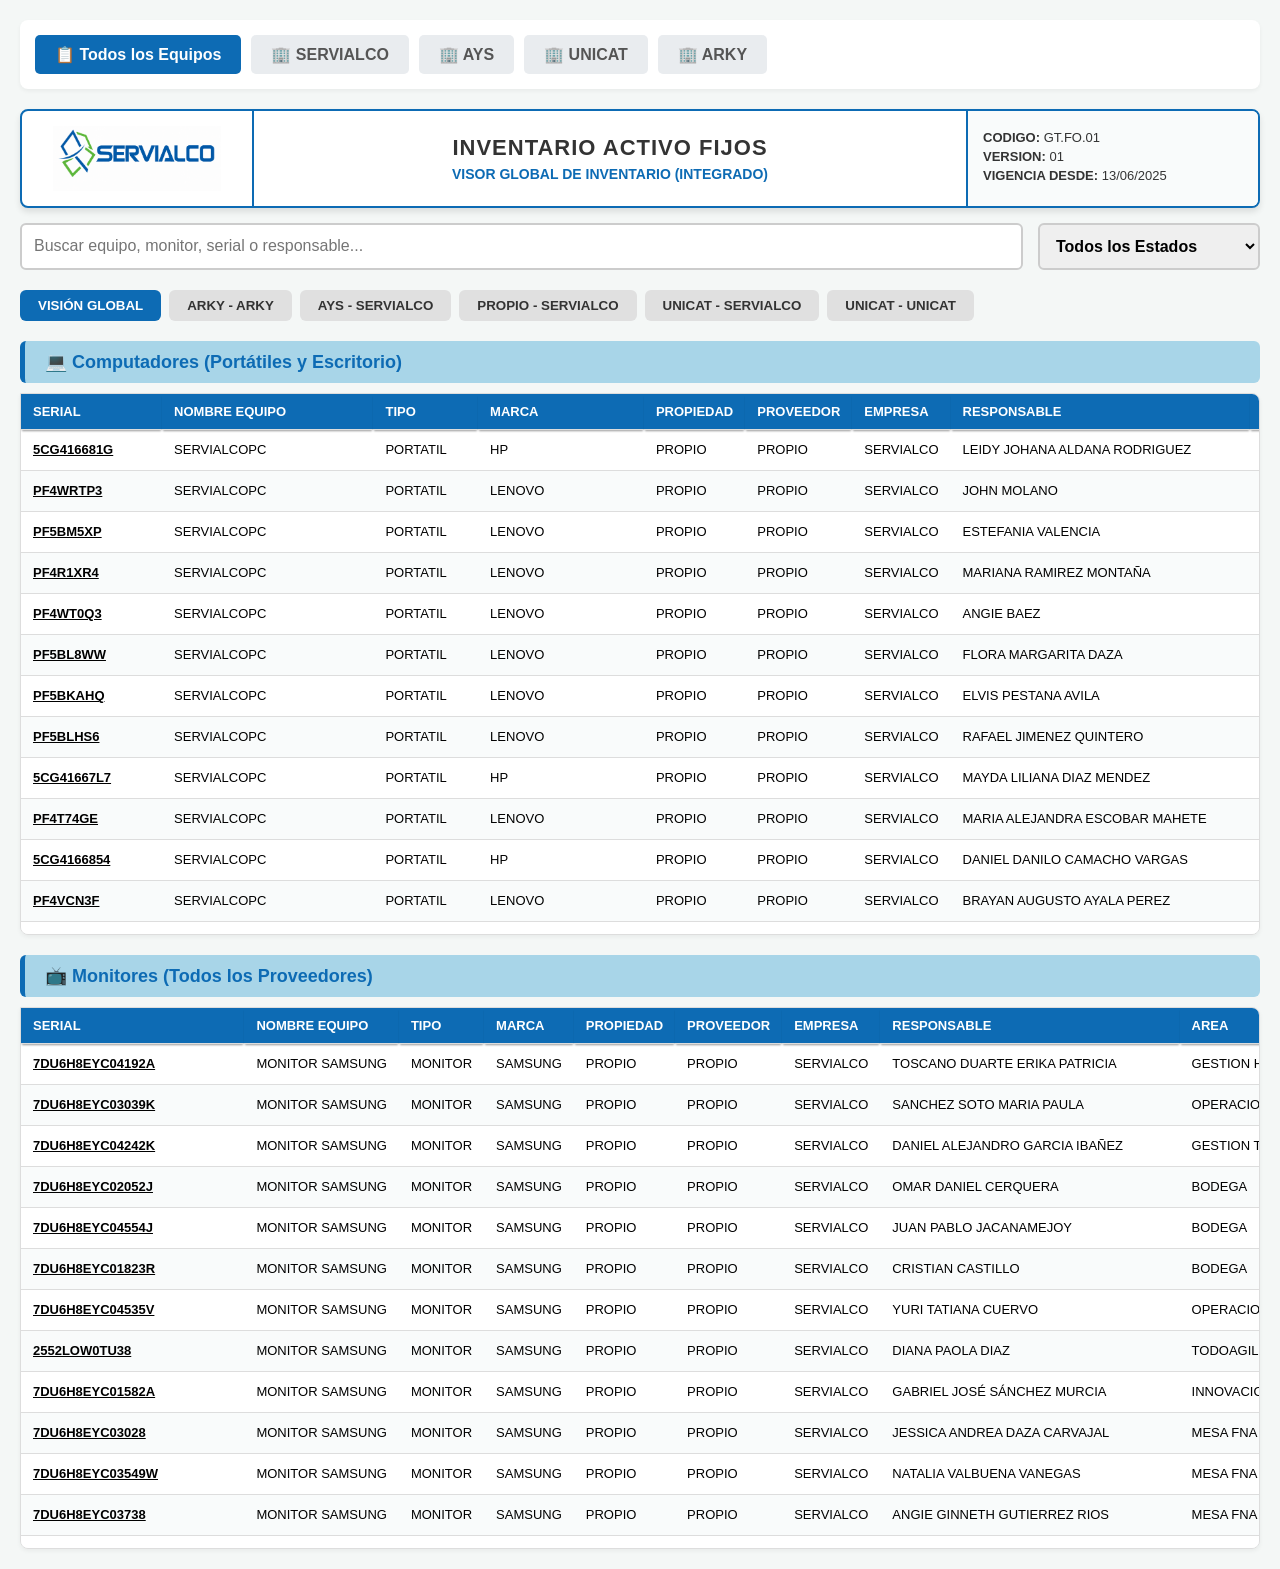
<file: index.html>
<!DOCTYPE html>
<html lang="es">
<head>
    <meta charset="UTF-8">
    <meta name="viewport" content="width=device-width, initial-scale=1.0">
    <title>Visor Global de Inventario - Servialco</title>
    <link rel="stylesheet" href="css/style.css">
    <style>
        :root { --tema-color: #0D6BB4; --text-on-tema: white; }
        .tabs { display: flex; gap: 8px; margin-bottom: 15px; overflow-x: auto; }
        .tab-btn { background-color: #e0e0e0; border: none; padding: 8px 18px; cursor: pointer; border-radius: 6px; font-weight: bold; color: #333; transition: 0.3s; white-space: nowrap; }
        .tab-btn:hover { background-color: #A8D5E8; color: #0D6BB4; }
        .tab-btn.active { background-color: var(--tema-color); color: white; }
    </style>
</head>
<body>

    <!-- MENÚ DE NAVEGACIÓN -->
    <div class="nav-modules">
        <a href="index.html" class="active">📋 Todos los Equipos</a>
        <a href="Servialco/servialco.html">🏢 SERVIALCO</a>
        <a href="AYS-Servialco/ays-servialco.html">🏢 AYS</a>
        <a href="UNICAT/unicat.html">🏢 UNICAT</a>
        <a href="ARKY/arky.html">🏢 ARKY</a>
    </div>

    <!-- CABECERA OFICIAL: ETIQUETA ACTIVO FIJOS -->
    <div class="doc-header">
        <div class="doc-logo">
            <img src="logo-servialco.png" alt="Logo" onerror="this.style.display='none'">
        </div>
        <div class="doc-title">
            INVENTARIO ACTIVO FIJOS
            <span>VISOR GLOBAL DE INVENTARIO (INTEGRADO)</span>
        </div>
        <div class="doc-meta">
            <div><strong>CODIGO:</strong> GT.FO.01</div>
            <div><strong>VERSION:</strong> 01</div>
            <div><strong>VIGENCIA DESDE:</strong> 13/06/2025</div>
        </div>
    </div>

    <!-- FILTROS Y BÚSQUEDA -->
    <div class="search-container">
        <input type="text" id="buscador" class="buscador" onkeyup="filtrarTabla()" placeholder="Buscar equipo, monitor, serial o responsable...">
        <select id="filtro-estado" class="filtro-estado" onchange="filtrarTabla()">
            <option value="">Todos los Estados</option>
            <option value="ASIGNADO">Asignados</option>
            <option value="BODEGA">En Bodega</option>
            <option value="DEVUELTO">Devueltos a Proveedor</option>
            <option value="SOPORTE">En Soporte</option>
        </select>
    </div>

    <!-- PESTAÑAS DE GRUPOS UNIFICADOS -->
    <div class="tabs" id="tabs-container"></div>

    <!-- TABLAS DE DATOS CON STICKY HEADER -->
    <div id="sec-computadores" style="display:none;">
        <h2 class="titulo-seccion">💻 Computadores (Portátiles y Escritorio)</h2>
        <div class="table-container">
            <table>
                <thead><tr class="filas-cabecera"></tr></thead>
                <tbody id="cuerpo-computadores"></tbody>
            </table>
        </div>
    </div>

    <div id="sec-monitores" style="display:none;">
        <h2 class="titulo-seccion">📺 Monitores (Todos los Proveedores)</h2>
        <div class="table-container">
            <table>
                <thead><tr class="filas-cabecera"></tr></thead>
                <tbody id="cuerpo-monitores"></tbody>
            </table>
        </div>
    </div>

    <!-- MODAL DE HISTORIAL -->
    <div id="modalHistorial" class="modal">
        <div class="modal-content" style="width: 80%;">
            <div class="modal-header">Trazabilidad del Activo: <span id="historial-serial"></span></div>
            <div class="table-container" style="max-height: 350px;">
                <table style="width:100%;">
                    <thead>
                        <tr>
                            <th>Fecha</th>
                            <th>Evento</th>
                            <th>Responsable</th>
                            <th>Ubicación</th>
                            <th>Estado</th>
                            <th>Observaciones</th>
                        </tr>
                    </thead>
                    <tbody id="cuerpo-historial"></tbody>
                </table>
            </div>
            <div class="modal-footer">
                <button class="btn-cancelar" onclick="cerrarHistorial()">Cerrar</button>
            </div>
        </div>
    </div>

    <!-- SCRIPTS MODULARES (Forzando la actualización del caché para evitar fallos visuales) -->
    <script src="js/api.js?v=13"></script>
    <script src="js/ui.js?v=13"></script>
    <script>
        let datosGlobales = [];

        const ARCHIVOS_CSV = [
            'Servialco/servialco.csv',
            'AYS-Servialco/ays-servialco.csv',
            'UNICAT/unicat.csv',
            'ARKY/arky.csv'
        ];

        window.onload = () => { cargarInventarioUnificado(); };

        async function cargarInventarioUnificado() {
            try {
                datosGlobales = [];
                let gruposUnicos = new Set();
                let cabeceraEstablecida = false;

                const timestamp = new Date().getTime();
                
                const respuestasCsv = await Promise.all(
                    ARCHIVOS_CSV.map(url => fetch(`${url}?${timestamp}`).then(r => r.ok ? r.text() : ''))
                );

                let mapaInventario = {};
                let idxProvCsv = -1;
                let idxEmpCsv = -1;

                respuestasCsv.forEach(data => {
                    if (!data) return;
                    const filas = data.split('\n').filter(row => row.trim().length > 0);
                    if (filas.length === 0) return;

                    const separador = filas[0].includes(';') ? ';' : ',';
                    
                    if (!cabeceraEstablecida) {
                        encabezadosGlobales = filas[0].split(separador);
                        idxProvCsv = encabezadosGlobales.findIndex(h => h.trim().toLowerCase().includes('proveedor'));
                        idxEmpCsv = encabezadosGlobales.findIndex(h => h.trim().toLowerCase() === 'empresa');
                        renderizarEncabezados(false);
                        cabeceraEstablecida = true;
                    }

                    for (let i = 1; i < filas.length; i++) {
                        const columnas = filas[i].split(separador);
                        const serialKey = columnas[0] ? columnas[0].trim().toUpperCase() : '';
                        
                        let proveedor = idxProvCsv > -1 && columnas[idxProvCsv] ? columnas[idxProvCsv].trim().toUpperCase() : 'PROPIO';
                        let empresa = idxEmpCsv > -1 && columnas[idxEmpCsv] ? columnas[idxEmpCsv].trim().toUpperCase() : 'S/E';
                        if (!proveedor) proveedor = 'PROPIO';

                        const etiquetaGrupo = `${proveedor} - ${empresa}`;
                        
                        // CLAVE ÚNICA: Soluciona el problema de seriales duplicados entre módulos
                        const claveUnica = `${serialKey}_${proveedor}`;
                        
                        if (serialKey) {
                            gruposUnicos.add(etiquetaGrupo);
                            mapaInventario[claveUnica] = { data: columnas, grupo: etiquetaGrupo };
                        }
                    }
                });

                // Sincronizar en vivo con la bitácora
                try {
                    const responseBit = await fetch(`bitacora.csv?${timestamp}`);
                    if (responseBit.ok) {
                        const dataBit = await responseBit.text();
                        const filasBit = dataBit.split('\n').filter(row => row.trim().length > 0);
                        const fechaHoy = new Date().toISOString().split('T')[0];
                        
                        for (let i = 1; i < filasBit.length; i++) {
                            let sepBit = filasBit[i].includes(';') ? ';' : ',';
                            let colsBit = filasBit[i].split(sepBit);
                            if (colsBit.length < 11) continue;

                            let bFechaEntrega = colsBit[0] ? colsBit[0].trim() : '';
                            let bSerial = colsBit[1] ? colsBit[1].trim().toUpperCase() : '';
                            let bEvento = colsBit[2] ? colsBit[2].trim().toUpperCase() : '';
                            let bResp = colsBit[3] ? colsBit[3].trim() : '';
                            let bArea = colsBit[4] ? colsBit[4].trim() : '';
                            let bCargo = colsBit[5] ? colsBit[5].trim() : '';
                            let bUbic = colsBit[6] ? colsBit[6].trim() : '';
                            let bEstado = colsBit[7] ? colsBit[7].trim().toUpperCase() : '';
                            let bProv = colsBit[8] ? colsBit[8].trim().toUpperCase() : '';
                            let bEmp = colsBit[9] ? colsBit[9].trim().toUpperCase() : '';
                            let bObs = colsBit[10] ? colsBit[10].trim() : '';
                            
                            let bNombre = colsBit[11] ? colsBit[11].trim().toUpperCase() : '';
                            let bTipo = colsBit[12] ? colsBit[12].trim().toUpperCase() : '';
                            let bMarca = colsBit[13] ? colsBit[13].trim().toUpperCase() : '';
                            let bProp = colsBit[14] ? colsBit[14].trim().toUpperCase() : '';

                            let provReal = bProv || 'PROPIO';
                            let claveUnica = `${bSerial}_${provReal}`;

                            if (bEvento === 'ELIMINAR' || bEvento === 'DEVOLVER') {
                                delete mapaInventario[claveUnica];
                                continue;
                            }

                            if (mapaInventario[claveUnica]) {
                                let equipoEncontrado = mapaInventario[claveUnica].data;
                                let idxResp = encabezadosGlobales.findIndex(h => h.trim().toLowerCase() === 'responsable');
                                let idxArea = encabezadosGlobales.findIndex(h => h.trim().toLowerCase() === 'area');
                                let idxCargo = encabezadosGlobales.findIndex(h => h.trim().toLowerCase() === 'cargo');
                                let idxUbic = encabezadosGlobales.findIndex(h => h.trim().toLowerCase() === 'ubicacion');
                                let idxEstado = encabezadosGlobales.findIndex(h => h.trim().toLowerCase() === 'estado');
                                let idxObs = encabezadosGlobales.findIndex(h => h.trim().toLowerCase() === 'observaciones');
                                let idxFechaAct = encabezadosGlobales.findIndex(h => h.trim().toLowerCase() === 'ultima_actualizacion');
                                let idxEntrega = encabezadosGlobales.findIndex(h => h.trim().toLowerCase() === 'fecha_entrega');

                                if (idxResp > -1 && bResp) equipoEncontrado[idxResp] = bResp;
                                if (idxArea > -1 && bArea) equipoEncontrado[idxArea] = bArea;
                                if (idxCargo > -1 && bCargo) equipoEncontrado[idxCargo] = bCargo;
                                if (idxUbic > -1 && bUbic) equipoEncontrado[idxUbic] = bUbic;
                                if (idxEstado > -1 && bEstado) equipoEncontrado[idxEstado] = bEstado;
                                if (idxObs > -1 && bObs) equipoEncontrado[idxObs] = bObs;
                                if (idxEntrega > -1 && bFechaEntrega) equipoEncontrado[idxEntrega] = bFechaEntrega;
                                if (idxFechaAct > -1) equipoEncontrado[idxFechaAct] = fechaHoy;
                            } else {
                                if (bEvento === 'NUEVO' || bEvento === 'ASIGNACION_INICIAL') {
                                    let equipoEncontrado = new Array(encabezadosGlobales.length).fill('');
                                    equipoEncontrado[0] = bSerial;
                                    
                                    let idxProv = encabezadosGlobales.findIndex(h => h.trim().toLowerCase().includes('proveedor'));
                                    let idxEmp = encabezadosGlobales.findIndex(h => h.trim().toLowerCase() === 'empresa');
                                    let idxNombre = encabezadosGlobales.findIndex(h => h.trim().toLowerCase().replace(/_/g, ' ') === 'nombre equipo');
                                    let idxTipo = encabezadosGlobales.findIndex(h => h.trim().toLowerCase() === 'tipo');
                                    let idxMarca = encabezadosGlobales.findIndex(h => h.trim().toLowerCase() === 'marca');
                                    let idxProp = encabezadosGlobales.findIndex(h => h.trim().toLowerCase() === 'propiedad');
                                    
                                    let idxResp = encabezadosGlobales.findIndex(h => h.trim().toLowerCase() === 'responsable');
                                    let idxArea = encabezadosGlobales.findIndex(h => h.trim().toLowerCase() === 'area');
                                    let idxCargo = encabezadosGlobales.findIndex(h => h.trim().toLowerCase() === 'cargo');
                                    let idxUbic = encabezadosGlobales.findIndex(h => h.trim().toLowerCase() === 'ubicacion');
                                    let idxEstado = encabezadosGlobales.findIndex(h => h.trim().toLowerCase() === 'estado');
                                    let idxObs = encabezadosGlobales.findIndex(h => h.trim().toLowerCase() === 'observaciones');
                                    let idxFechaAct = encabezadosGlobales.findIndex(h => h.trim().toLowerCase() === 'ultima_actualizacion');
                                    let idxEntrega = encabezadosGlobales.findIndex(h => h.trim().toLowerCase() === 'fecha_entrega');

                                    if (idxProv > -1) equipoEncontrado[idxProv] = provReal;
                                    if (idxEmp > -1) equipoEncontrado[idxEmp] = bEmp;
                                    if (idxNombre > -1) equipoEncontrado[idxNombre] = bNombre;
                                    if (idxTipo > -1) equipoEncontrado[idxTipo] = bTipo || 'PORTATIL';
                                    if (idxMarca > -1) equipoEncontrado[idxMarca] = bMarca;
                                    if (idxProp > -1) equipoEncontrado[idxProp] = bProp;
                                    
                                    if (idxResp > -1) equipoEncontrado[idxResp] = bResp;
                                    if (idxArea > -1) equipoEncontrado[idxArea] = bArea;
                                    if (idxCargo > -1) equipoEncontrado[idxCargo] = bCargo;
                                    if (idxUbic > -1) equipoEncontrado[idxUbic] = bUbic;
                                    if (idxEstado > -1) equipoEncontrado[idxEstado] = bEstado || 'ASIGNADO';
                                    if (idxObs > -1) equipoEncontrado[idxObs] = bObs;
                                    if (idxEntrega > -1) equipoEncontrado[idxEntrega] = bFechaEntrega;
                                    if (idxFechaAct > -1) equipoEncontrado[idxFechaAct] = fechaHoy;

                                    let etiquetaGrupo = `${provReal} - ${bEmp || 'S/E'}`;
                                    gruposUnicos.add(etiquetaGrupo);
                                    
                                    mapaInventario[claveUnica] = { data: equipoEncontrado, grupo: etiquetaGrupo };
                                }
                            }
                        }
                    }
                } catch (errBit) { console.warn("Bitácora no sincronizada en visor global:", errBit); }

                const tabsContainer = document.getElementById('tabs-container');
                tabsContainer.innerHTML = `<button class="tab-btn active" onclick="filtrarPorPestana('TODOS', this)">VISIÓN GLOBAL</button>`;
                
                Array.from(gruposUnicos).sort().forEach(grupo => {
                    if (grupo !== " - ") tabsContainer.innerHTML += `<button class="tab-btn" onclick="filtrarPorPestana('${grupo}', this)">${grupo}</button>`;
                });

                datosGlobales = Object.values(mapaInventario);
                pintarTablas(datosGlobales, false);
                filtrarTabla();
            } catch (e) { console.error("Error unificando los inventarios", e); }
        }

        function filtrarPorPestana(grupo, btn) {
            document.querySelectorAll('.tab-btn').forEach(b => b.classList.remove('active'));
            btn.classList.add('active');
            document.getElementById("buscador").value = '';
            document.getElementById("filtro-estado").value = '';
            filtrarTabla();
        }

        window.filtrarTabla = function() {
            let filtroGlobal = document.getElementById("buscador").value.toUpperCase();
            let filtroEstado = document.getElementById("filtro-estado").value.toUpperCase();
            let grupoActivo = document.querySelector('.tab-btn.active') ? document.querySelector('.tab-btn.active').innerText : 'VISIÓN GLOBAL';

            let countC = 0, countM = 0;

            document.querySelectorAll('.fila-dato').forEach(fila => {
                let coincidePestana = (grupoActivo.includes('TODOS') || grupoActivo.includes('GLOBAL') || fila.getAttribute('data-grupo') === grupoActivo);
                let coincideEstado = (filtroEstado === "" || fila.getAttribute('data-estado') === filtroEstado);
                let coincideGlobal = fila.innerText.toUpperCase().includes(filtroGlobal);
                
                if (coincidePestana && coincideEstado && coincideGlobal) {
                    fila.style.display = "";
                    if (fila.classList.contains('fila-comp')) countC++;
                    else if (fila.classList.contains('fila-monitor')) countM++;
                } else {
                    fila.style.display = "none";
                }
            });

            document.getElementById('sec-computadores').style.display = countC > 0 ? 'block' : 'none';
            document.getElementById('sec-monitores').style.display = countM > 0 ? 'block' : 'none';
        }

        window.verHistorial = async function(serialBuscado) {
            try {
                document.getElementById('historial-serial').innerText = serialBuscado;
                document.getElementById('cuerpo-historial').innerHTML = '<tr><td colspan="6" style="text-align:center; padding: 20px;">Consultando bitácora... ⏳</td></tr>';
                document.getElementById('modalHistorial').style.display = 'block';

                const response = await fetch('bitacora.csv?' + new Date().getTime());
                const data = await response.text();
                const filas = data.split('\n').filter(row => row.trim().length > 0);
                
                let htmlHistorial = '';
                let hayRegistros = false;
                
                let sTarget1 = serialBuscado ? serialBuscado.toUpperCase() : '';

                for(let i=1; i<filas.length; i++) {
                    let sep = filas[i].includes(';') ? ';' : ',';
                    let cols = filas[i].split(sep);
                    let sBit = cols[1] ? cols[1].trim().toUpperCase() : '';
                    
                    if(sBit === sTarget1) {
                        hayRegistros = true;
                        htmlHistorial += `<tr style="border-bottom: 1px solid #ddd;">
                            <td style="padding: 10px;">${cols[0] || ''}</td>
                            <td style="padding: 10px;"><strong>${cols[2] || ''}</strong></td>
                            <td style="padding: 10px;">${cols[3] || ''}</td>
                            <td style="padding: 10px;">${cols[6] || ''}</td>
                            <td style="padding: 10px;"><span class="badge bg-default">${cols[7] || ''}</span></td>
                            <td style="padding: 10px;">${cols[10] || ''}</td>
                        </tr>`;
                    }
                }
                if(!hayRegistros) htmlHistorial = '<tr><td colspan="6" style="text-align:center; padding: 20px;">No hay registros en la bitácora para este serial.</td></tr>';
                document.getElementById('cuerpo-historial').innerHTML = htmlHistorial;
            } catch(e) { 
                document.getElementById('cuerpo-historial').innerHTML = '<tr><td colspan="6" style="text-align:center; color:red; padding: 20px;">Error al cargar historial.</td></tr>'; 
            }
        }
    </script>
</body>
</html>
</file>
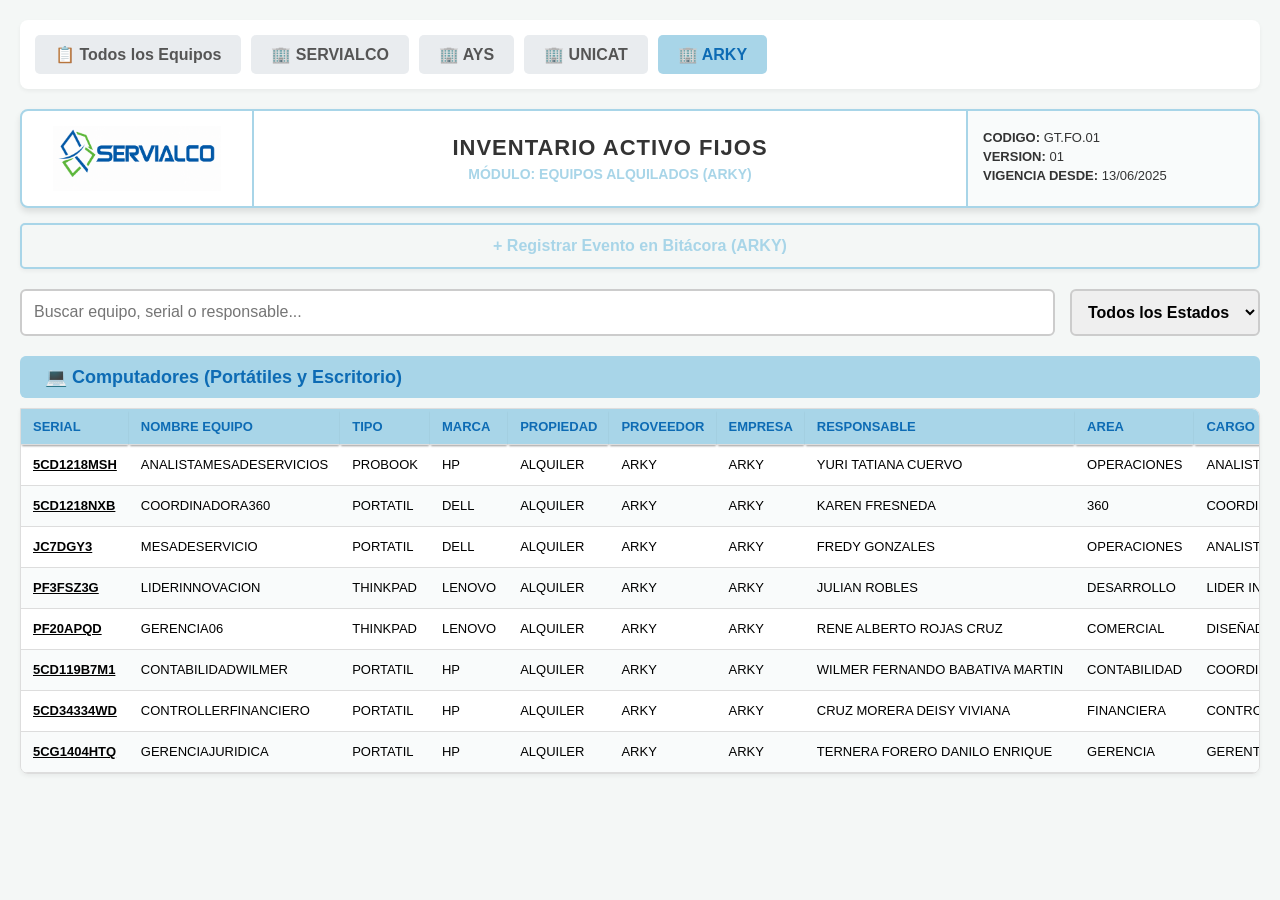
<file: ARKY/arky.html>
<!DOCTYPE html>
<html lang="es">
<head>
    <meta charset="UTF-8">
    <title>Inventario ARKY</title>
    <link rel="stylesheet" href="../css/style.css">
    <style>:root { --tema-color: #A8D5E8; --text-on-tema: #0D6BB4; }</style>
</head>
<body>

    <!-- NAVEGACIÓN PRINCIPAL -->
    <div class="nav-modules">
        <a href="../index.html">📋 Todos los Equipos</a>
        <a href="../Servialco/servialco.html">🏢 SERVIALCO</a>
        <a href="../AYS-Servialco/ays-servialco.html">🏢 AYS</a>
        <a href="../UNICAT/unicat.html">🏢 UNICAT</a>
        <a href="arky.html" class="active">🏢 ARKY</a>
    </div>

    <!-- NUEVA CABECERA OFICIAL: ETIQUETA ACTIVO FIJOS -->
    <div class="doc-header">
        <div class="doc-logo">
            <img src="../logo-servialco.png" alt="Logo" onerror="this.style.display='none'">
        </div>
        <div class="doc-title">
            INVENTARIO ACTIVO FIJOS
            <span>MÓDULO: EQUIPOS ALQUILADOS (ARKY)</span>
        </div>
        <div class="doc-meta">
            <div><strong>CODIGO:</strong> GT.FO.01</div>
            <div><strong>VERSION:</strong> 01</div>
            <div><strong>VIGENCIA DESDE:</strong> 13/06/2025</div>
        </div>
    </div>

    <button class="btn-accion" onclick="abrirModal()">+ Registrar Evento en Bitácora (ARKY)</button>

    <!-- BUSCADOR Y FILTROS -->
    <div class="search-container">
        <input type="text" id="buscador" class="buscador" onkeyup="filtrarTabla()" placeholder="Buscar equipo, serial o responsable...">
        <select id="filtro-estado" class="filtro-estado" onchange="filtrarTabla()">
            <option value="">Todos los Estados</option>
            <option value="ASIGNADO">Asignados</option>
            <option value="BODEGA">En Bodega</option>
            <option value="DEVUELTO">Devueltos</option>
            <option value="SOPORTE">En Soporte</option>
        </select>
    </div>

    <!-- TABLAS DE DATOS CON CLASE table-container (Activa el Sticky Header) -->
    <div id="sec-computadores" style="display:none;">
        <h2 class="titulo-seccion">💻 Computadores (Portátiles y Escritorio)</h2>
        <div class="table-container">
            <table>
                <thead><tr class="filas-cabecera"></tr></thead>
                <tbody id="cuerpo-computadores"></tbody>
            </table>
        </div>
    </div>

    <div id="sec-monitores" style="display:none;">
        <h2 class="titulo-seccion">📺 Monitores (ARKY)</h2>
        <div class="table-container">
            <table>
                <thead><tr class="filas-cabecera"></tr></thead>
                <tbody id="cuerpo-monitores"></tbody>
            </table>
        </div>
    </div>

    <!-- MODAL DE BITÁCORA -->
    <div id="miModal" class="modal">
        <div class="modal-content" style="width: 50%; max-width: 600px;">
            <div class="modal-header">Registrar Evento (ARKY)</div>
            <div class="form-grid">
                <div class="form-group"><label>Fecha*</label><input type="date" id="m-fecha" required></div>
                <div class="form-group"><label>Serial*</label><input type="text" id="m-serial" required></div>
                <div class="form-group"><label>Evento*</label>
                    <select id="m-evento">
                        <option value="Cambio Responsable">Cambio Responsable</option>
                        <option value="NUEVO">Nuevo</option>
                        <option value="Eliminar">Eliminar</option>
                        <option value="Devolver">Devolver</option>
                    </select>
                </div>
                
                <!-- CAMPOS EXCLUSIVOS PARA EQUIPOS NUEVOS (Ocultos por defecto) -->
                <div class="form-group campo-nuevo" style="display:none;"><label>Nombre Equipo</label><input type="text" id="m-nombre" placeholder="Ej: EQUIPO ARKY / ARKYPC"></div>
                <div class="form-group campo-nuevo" style="display:none;"><label>Tipo</label><select id="m-tipo"><option value="PORTATIL">PORTATIL</option><option value="ESCRITORIO">ESCRITORIO</option><option value="MONITOR">MONITOR</option></select></div>
                <div class="form-group campo-nuevo" style="display:none;"><label>Marca</label><input type="text" id="m-marca" placeholder="Ej: HP, LENOVO"></div>
                <div class="form-group campo-nuevo" style="display:none;"><label>Propiedad</label><select id="m-propiedad"><option value="ALQUILER">ALQUILER</option></select></div>

                <div class="form-group"><label>Responsable</label><input type="text" id="m-resp"></div>
                <div class="form-group"><label>Área</label><input type="text" id="m-area"></div>
                <div class="form-group"><label>Cargo</label><input type="text" id="m-cargo"></div>
                <div class="form-group"><label>Ubicación</label><input type="text" id="m-ubic"></div>
                <div class="form-group"><label>Estado</label><select id="m-estado"><option value="ASIGNADO">ASIGNADO</option><option value="BODEGA">BODEGA</option><option value="DEVUELTO">DEVUELTO</option></select></div>
            </div>
            <div class="form-group" style="margin-top:10px;"><label>Observaciones</label><input type="text" id="m-obs"></div>
            <div class="modal-footer">
                <button class="btn-cancelar" onclick="cerrarModal()">Cancelar</button>
                <button class="btn-guardar" onclick="guardarEnGitHub('ARKY', 'ARKY')">💾 Guardar Evento</button>
            </div>
        </div>
    </div>

    <!-- MODAL DE HISTORIAL -->
    <div id="modalHistorial" class="modal">
        <div class="modal-content" style="width: 80%;">
            <div class="modal-header">Historial: <span id="historial-serial"></span></div>
            <div class="table-container" style="max-height: 300px;">
                <table style="width:100%;">
                    <thead><tr><th>Fecha</th><th>Evento</th><th>Responsable</th><th>Ubicación</th><th>Estado</th><th>Obs</th></tr></thead>
                    <tbody id="cuerpo-historial"></tbody>
                </table>
            </div>
            <div class="modal-footer"><button class="btn-cancelar" onclick="cerrarHistorial()">Cerrar</button></div>
        </div>
    </div>

    <!-- SCRIPTS MODULARES -->
    <script src="../js/api.js?v=4"></script>
    <script src="../js/ui.js?v=4"></script>
    <script>window.onload = () => { cargarModulo('arky.csv', false); };</script>
</body>
</html>
</file>
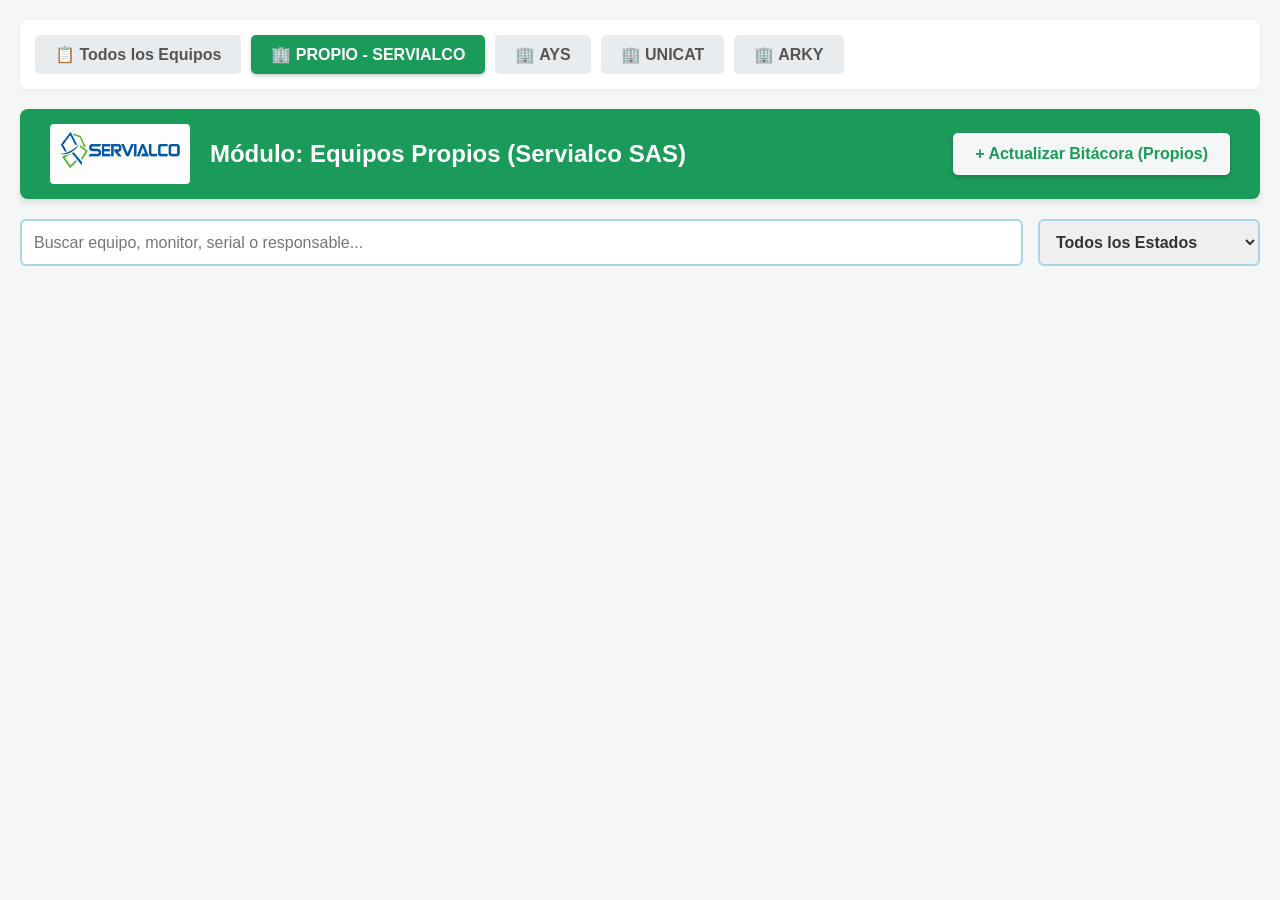
<file: AYS Servialco/AYS Servialco.html>
<!DOCTYPE html>
<html lang="es">
<head>
    <meta charset="UTF-8">
    <meta name="viewport" content="width=device-width, initial-scale=1.0">
    <title>Inventario PROPIO - Servialco</title>
    <style>
        body { font-family: 'Segoe UI', Tahoma, Geneva, Verdana, sans-serif; background-color: #f4f7f6; margin: 0; padding: 20px; }
        
        /* Navegación entre módulos */
        .nav-modules { display: flex; gap: 10px; margin-bottom: 20px; overflow-x: auto; background: white; padding: 15px; border-radius: 8px; box-shadow: 0 2px 4px rgba(0,0,0,0.05); }
        .nav-modules a { text-decoration: none; padding: 10px 20px; border-radius: 5px; color: #555; font-weight: bold; background: #e9ecef; transition: 0.3s; white-space: nowrap; }
        .nav-modules a:hover { background: #1B9B59; color: white; }
        .nav-modules a.active { background: #1B9B59; color: white; box-shadow: 0 2px 4px rgba(0,0,0,0.2); }

        .header { display: flex; align-items: center; justify-content: space-between; background-color: #1B9B59; color: white; padding: 15px 30px; border-radius: 8px; margin-bottom: 20px; box-shadow: 0 4px 6px rgba(0,0,0,0.1); }
        .header-left { display: flex; align-items: center; }
        .header img { height: 50px; margin-right: 20px; background-color: white; padding: 5px; border-radius: 4px; }
        .header h1 { margin: 0; font-size: 24px; }
        
        .btn-accion { background-color: #f4f7f6; color: #1B9B59; border: 2px solid white; padding: 10px 20px; border-radius: 5px; font-size: 16px; font-weight: bold; cursor: pointer; transition: 0.3s; box-shadow: 0 2px 4px rgba(0,0,0,0.2);}
        .btn-accion:hover { background-color: #e2f0f7; }

        .search-container { display: flex; gap: 15px; margin-bottom: 20px; }
        input[type="text"].buscador { flex-grow: 1; padding: 12px; font-size: 16px; border: 2px solid #A8D5E8; border-radius: 6px; outline: none; }
        input[type="text"].buscador:focus { border-color: #1B9B59; }
        select.filtro-estado { padding: 12px; font-size: 16px; border: 2px solid #A8D5E8; border-radius: 6px; outline: none; cursor: pointer; font-weight: bold; color: #333;}
        
        .titulo-seccion { background-color: #e2f0f7; color: #1B9B59; padding: 10px 20px; margin: 20px 0 10px 0; border-radius: 6px; font-size: 18px; border-left: 5px solid #1B9B59; display: flex; align-items: center; gap: 10px; box-shadow: 0 2px 4px rgba(0,0,0,0.05);}
        
        table { width: 100%; border-collapse: collapse; background: white; border-radius: 0 8px 8px 8px; overflow: hidden; font-size: 13px; box-shadow: 0 2px 4px rgba(0,0,0,0.05);}
        th, td { padding: 10px 12px; text-align: left; border-bottom: 1px solid #ddd; }
        th { background-color: #1B9B59; color: white; font-weight: bold; position: sticky; top: 0; white-space: nowrap; z-index: 2;}
        tr:nth-child(even) { background-color: #f9fbfb; }
        tr:hover { background-color: #e2f0f7; }
        .badge { padding: 4px 8px; border-radius: 12px; font-size: 11px; font-weight: bold; color: white; display: inline-block;}
        .bg-asignado { background-color: #1B9B59; } .bg-bodega { background-color: #70C457; } .bg-default { background-color: #666; }

        .modal { display: none; position: fixed; z-index: 100; left: 0; top: 0; width: 100%; height: 100%; background-color: rgba(0,0,0,0.5); }
        .modal-content { background-color: #fff; margin: 5% auto; padding: 25px; border-radius: 8px; box-shadow: 0 5px 15px rgba(0,0,0,0.3); }
        .modal-header { font-size: 20px; font-weight: bold; color: #1B9B59; margin-bottom: 15px; border-bottom: 2px solid #A8D5E8; padding-bottom: 10px;}
        .modal-footer { margin-top: 20px; display: flex; justify-content: flex-end; gap: 10px; }
        .btn-cancelar { background-color: #ccc; border: none; padding: 10px 15px; border-radius: 4px; cursor: pointer; font-weight: bold;}
        .btn-guardar { background-color: #1B9B59; color: white; border: none; padding: 10px 15px; border-radius: 4px; cursor: pointer; font-weight: bold;}
        
        .form-grid { display: grid; grid-template-columns: 1fr 1fr; gap: 15px; }
        .form-group { display: flex; flex-direction: column; }
        .form-group label { font-size: 12px; font-weight: bold; color: #555; margin-bottom: 5px; }
        .form-group input, .form-group select { padding: 8px; border: 1px solid #ccc; border-radius: 4px; outline: none; }
    </style>
</head>
<body>

    <!-- NAVEGACIÓN: Agregamos ../ para salir de la carpeta actual y buscar las otras -->
    <div class="nav-modules">
        <a href="../index.html">📋 Todos los Equipos</a>
        <a href="servialco.html" class="active">🏢 PROPIO - SERVIALCO</a>
        <a href="../Ays/ays.html">🏢 AYS</a>
        <a href="../Unicat/unicat.html">🏢 UNICAT</a>
        <a href="../Arky/arky.html">🏢 ARKY</a>
    </div>

    <div class="header">
        <div class="header-left">
            <!-- RUTA DEL LOGO ACTUALIZADA -->
            <img src="../logo-servialco.png" alt="Logo Servialco" onerror="this.style.display='none'">
            <h1>Módulo: Equipos Propios (Servialco SAS)</h1>
        </div>
        <button class="btn-accion" onclick="abrirModal()">+ Actualizar Bitácora (Propios)</button>
    </div>

    <div class="search-container">
        <input type="text" id="buscador" class="buscador" onkeyup="filtrarTabla()" placeholder="Buscar equipo, monitor, serial o responsable...">
        <select id="filtro-estado" class="filtro-estado" onchange="filtrarTabla()">
            <option value="">Todos los Estados</option>
            <option value="ASIGNADO">Asignados</option>
            <option value="BODEGA">En Bodega</option>
            <option value="DEVUELTO">Devueltos a Proveedor</option>
            <option value="SOPORTE">En Soporte</option>
        </select>
    </div>

    <div id="sec-portatiles" style="display:none;">
        <h2 class="titulo-seccion">💻 Equipos Portátiles</h2>
        <div style="overflow-x:auto; margin-bottom: 30px;">
            <table>
                <thead><tr class="filas-cabecera"></tr></thead>
                <tbody id="cuerpo-portatiles"></tbody>
            </table>
        </div>
    </div>

    <div id="sec-escritorios" style="display:none;">
        <h2 class="titulo-seccion">🖥️ Equipos de Escritorio y Torres</h2>
        <div style="overflow-x:auto; margin-bottom: 30px;">
            <table>
                <thead><tr class="filas-cabecera"></tr></thead>
                <tbody id="cuerpo-escritorios"></tbody>
            </table>
        </div>
    </div>

    <div id="sec-monitores" style="display:none;">
        <h2 class="titulo-seccion">📺 Monitores (Propios Servialco)</h2>
        <div style="overflow-x:auto; margin-bottom: 30px;">
            <table>
                <thead><tr class="filas-cabecera"></tr></thead>
                <tbody id="cuerpo-monitores"></tbody>
            </table>
        </div>
    </div>

    <!-- MODAL BITÁCORA -->
    <div id="miModal" class="modal">
        <div class="modal-content" style="width: 50%; max-width: 650px;">
            <div class="modal-header">Registrar Evento (Solo Activos Propios)</div>
            <div class="form-grid">
                <div class="form-group">
                    <label>Fecha del Evento*</label>
                    <input type="date" id="m-fecha" required>
                </div>
                <div class="form-group">
                    <label>Serial del Activo (Llave)*</label>
                    <input type="text" id="m-serial" placeholder="Ej: 5CG416681G..." required>
                </div>
                <div class="form-group">
                    <label>Tipo de Evento*</label>
                    <select id="m-evento" onchange="ajustarFormulario()">
                        <option value="CAMBIO_USUARIO">Cambio de Responsable</option>
                        <option value="CREACION_NUEVO">Ingreso Activo Nuevo</option>
                        <option value="REPARACION">Reparación/Soporte</option>
                    </select>
                </div>
                <div class="form-group" id="grupo-tipo-activo" style="display: none;">
                     <label>Tipo de Activo (Solo Nuevos)*</label>
                     <select id="m-tipo">
                         <option value="PORTATIL">Computador Portátil</option>
                         <option value="ESCRITORIO">Computador de Escritorio / Torre</option>
                         <option value="MONITOR">Monitor Independiente</option>
                     </select>
                </div>
                <div class="form-group"><label>Nuevo Responsable</label><input type="text" id="m-resp" placeholder="Nombre o 'N/A'"></div>
                <div class="form-group"><label>Nueva Área</label><input type="text" id="m-area"></div>
                <div class="form-group"><label>Nuevo Cargo</label><input type="text" id="m-cargo"></div>
                <div class="form-group"><label>Nueva Ubicación</label><input type="text" id="m-ubic"></div>
                <div class="form-group">
                    <label>Nuevo Estado</label>
                    <select id="m-estado">
                        <option value="ASIGNADO">ASIGNADO</option>
                        <option value="BODEGA">BODEGA</option>
                        <option value="SOPORTE">EN SOPORTE</option>
                    </select>
                </div>
            </div>
            <div class="form-group" style="margin-top:15px; width:100%;">
                <label>Observaciones</label>
                <input type="text" id="m-obs" placeholder="Motivo del evento...">
            </div>
            <div class="modal-footer">
                <button class="btn-cancelar" onclick="cerrarModal()">Cancelar</button>
                <button class="btn-guardar" onclick="guardarEnGitHub()">💾 Guardar Evento</button>
            </div>
        </div>
    </div>

    <!-- MODAL HISTORIAL -->
    <div id="modalHistorial" class="modal">
        <div class="modal-content" style="width: 80%; max-width: 900px;">
            <div class="modal-header">Trazabilidad del Activo: <span id="historial-serial" style="color:#1B9B59;"></span></div>
            <div style="overflow-x:auto; max-height: 400px; overflow-y: auto;">
                <table style="width: 100%; border-collapse: collapse;">
                    <thead>
                        <tr>
                            <th style="background-color:#A8D5E8; color:#333;">Fecha</th>
                            <th style="background-color:#A8D5E8; color:#333;">Evento</th>
                            <th style="background-color:#A8D5E8; color:#333;">Responsable</th>
                            <th style="background-color:#A8D5E8; color:#333;">Ubicación</th>
                            <th style="background-color:#A8D5E8; color:#333;">Estado</th>
                            <th style="background-color:#A8D5E8; color:#333;">Observaciones</th>
                        </tr>
                    </thead>
                    <tbody id="cuerpo-historial"></tbody>
                </table>
            </div>
            <div class="modal-footer">
                <button class="btn-cancelar" onclick="cerrarHistorial()">Cerrar Historial</button>
            </div>
        </div>
    </div>

    <script>
        const GITHUB_USER = 'soporteti-beep';
        const GITHUB_REPO = 'Inventario-Servialco';
        let encabezadosGlobales = [];

        window.onload = () => { cargarInventario(); };

        async function cargarInventario() {
            try {
                // RUTA ACTUALIZADA HACIA LA RAÍZ (../)
                const response = await fetch('../servialco.csv?' + new Date().getTime()); 
                const data = await response.text();
                const filas = data.split('\n').filter(row => row.trim().length > 0);
                if(filas.length === 0) return;

                const separador = filas[0].includes(';') ? ';' : ',';
                encabezadosGlobales = filas[0].split(separador);
                
                let htmlCabecera = '';
                encabezadosGlobales.forEach((h) => {
                    if (h === 'serial_proveedor') return; 
                    let nombreMostrar = h.toUpperCase().replace(/_/g, ' ');
                    htmlCabecera += `<th>${nombreMostrar}</th>`;
                });
                
                document.querySelectorAll('.filas-cabecera').forEach(el => el.innerHTML = htmlCabecera);

                let datosModulo = [];
                for (let i = 1; i < filas.length; i++) {
                    const columnas = filas[i].split(separador);
                    datosModulo.push({ data: columnas });
                }
                
                pintarTablas(datosModulo);
                filtrarTabla();
            } catch (e) { console.error("Error cargando base de datos", e); }
        }

        function pintarTablas(datos) {
            let htmlPortatiles = '';
            let htmlEscritorios = '';
            let htmlMonitores = '';

            let idxEstado = encabezadosGlobales.indexOf('estado');
            let idxSerial = encabezadosGlobales.indexOf('serial');
            let idxTipo = encabezadosGlobales.indexOf('tipo');

            datos.forEach(fila => {
                let celdas = fila.data;
                let estadoActual = idxEstado > -1 && celdas[idxEstado] ? celdas[idxEstado].trim().toUpperCase() : '';
                let valSerial = idxSerial > -1 && celdas[idxSerial] ? celdas[idxSerial].trim() : '';
                let tipoVal = idxTipo > -1 && celdas[idxTipo] ? celdas[idxTipo].trim().toUpperCase() : '';

                let claseFila = 'fila-otros';
                if (tipoVal.includes('PORTATIL')) claseFila = 'fila-portatil';
                else if (tipoVal.includes('ESCRITORIO') || tipoVal.includes('TORRE') || tipoVal.includes('CPU') || tipoVal.includes('COMPUTADOR')) claseFila = 'fila-escritorio';
                else if (tipoVal.includes('MONITOR') || tipoVal.includes('PANTALLA')) claseFila = 'fila-monitor';

                let filaHtml = `<tr class="fila-dato ${claseFila}" data-estado="${estadoActual}">`;
                
                celdas.forEach((celda, index) => {
                    if (encabezadosGlobales[index] === 'serial_proveedor') return;

                    let contenido = celda || '';
                    if (index === idxEstado) {
                        let claseBadge = contenido === 'ASIGNADO' ? 'bg-asignado' : (contenido === 'BODEGA' ? 'bg-bodega' : 'bg-default');
                        contenido = `<span class="badge ${claseBadge}">${contenido}</span>`;
                    }
                    
                    if (index === idxSerial) {
                        contenido = `<a href="javascript:void(0)" onclick="verHistorial('${valSerial}')" style="color: #0D6BB4; font-weight: bold; text-decoration: underline;">${valSerial}</a>`;
                    }
                    
                    filaHtml += `<td>${contenido}</td>`;
                });
                filaHtml += '</tr>';

                if (claseFila === 'fila-portatil') htmlPortatiles += filaHtml;
                else if (claseFila === 'fila-escritorio') htmlEscritorios += htmlEscritorios += filaHtml;
                else if (claseFila === 'fila-monitor') htmlMonitores += filaHtml;
            });

            document.getElementById('cuerpo-portatiles').innerHTML = htmlPortatiles;
            document.getElementById('cuerpo-escritorios').innerHTML = htmlEscritorios;
            document.getElementById('cuerpo-monitores').innerHTML = htmlMonitores;
        }

        function filtrarTabla() {
            let filtroGlobal = document.getElementById("buscador").value.toUpperCase();
            let filtroEstado = document.getElementById("filtro-estado").value.toUpperCase();

            let countP = 0, countE = 0, countM = 0;

            document.querySelectorAll('.fila-dato').forEach(fila => {
                let coincideEstado = (filtroEstado === "" || fila.getAttribute('data-estado') === filtroEstado);
                let coincideGlobal = fila.innerText.toUpperCase().includes(filtroGlobal);
                
                if (coincideEstado && coincideGlobal) {
                    fila.style.display = "";
                    if (fila.classList.contains('fila-portatil')) countP++;
                    else if (fila.classList.contains('fila-escritorio')) countE++;
                    else if (fila.classList.contains('fila-monitor')) countM++;
                } else {
                    fila.style.display = "none";
                }
            });

            document.getElementById('sec-portatiles').style.display = countP > 0 ? 'block' : 'none';
            document.getElementById('sec-escritorios').style.display = countE > 0 ? 'block' : 'none';
            document.getElementById('sec-monitores').style.display = countM > 0 ? 'block' : 'none';
        }

        function abrirModal() { 
            document.getElementById('miModal').style.display = 'block'; 
            const hoy = new Date().toISOString().split('T')[0];
            document.getElementById('m-fecha').value = hoy;
            ajustarFormulario();
        }

        function cerrarModal() { document.getElementById('miModal').style.display = 'none'; }

        function ajustarFormulario() {
            let evento = document.getElementById('m-evento').value;
            let grupoTipo = document.getElementById('grupo-tipo-activo');
            let estado = document.getElementById('m-estado');

            if (evento === 'CREACION_NUEVO') {
                grupoTipo.style.display = 'block';
                estado.value = 'BODEGA';
            } else if (evento === 'REPARACION') {
                grupoTipo.style.display = 'none';
                estado.value = 'SOPORTE';
            } else {
                grupoTipo.style.display = 'none';
                estado.value = 'ASIGNADO';
            }
        }

        function cerrarHistorial() { document.getElementById('modalHistorial').style.display = 'none'; }

        async function verHistorial(serialBuscado) {
            try {
                document.getElementById('historial-serial').innerText = serialBuscado;
                document.getElementById('cuerpo-historial').innerHTML = '<tr><td colspan="6" style="text-align:center; padding: 20px;">Consultando bitácora... ⏳</td></tr>';
                document.getElementById('modalHistorial').style.display = 'block';

                // RUTA ACTUALIZADA HACIA LA RAÍZ (../)
                const response = await fetch('../bitacora.csv?' + new Date().getTime());
                const data = await response.text();
                const filas = data.split('\n').filter(row => row.trim().length > 0);
                
                let htmlHistorial = '';
                let hayRegistros = false;
                
                for(let i=1; i<filas.length; i++) {
                    let sep = filas[i].includes(';') ? ';' : ',';
                    let cols = filas[i].split(sep);
                    let colSerial = cols[1] ? cols[1].trim() : '';
                    
                    if(colSerial === serialBuscado) {
                        hayRegistros = true;
                        htmlHistorial += `<tr style="border-bottom: 1px solid #ddd;">
                            <td style="padding: 10px;">${cols[0] || ''}</td>
                            <td style="padding: 10px;"><strong>${cols[2] || ''}</strong></td>
                            <td style="padding: 10px;">${cols[3] || ''}</td>
                            <td style="padding: 10px;">${cols[6] || ''}</td>
                            <td style="padding: 10px;"><span class="badge bg-default">${cols[7] || ''}</span></td>
                            <td style="padding: 10px;">${cols[10] || ''}</td>
                        </tr>`;
                    }
                }
                if(!hayRegistros) htmlHistorial = '<tr><td colspan="6" style="text-align:center; padding: 20px;">No hay registros en la bitácora.</td></tr>';
                document.getElementById('cuerpo-historial').innerHTML = htmlHistorial;
            } catch(e) { document.getElementById('cuerpo-historial').innerHTML = '<tr><td colspan="6" style="text-align:center; color:red; padding: 20px;">Error al cargar.</td></tr>'; }
        }

        async function guardarEnGitHub() {
            const serial = document.getElementById('m-serial').value.trim();
            const fecha = document.getElementById('m-fecha').value;
            const evento = document.getElementById('m-evento').value;

            if(!fecha || !serial) { alert("Fecha y Serial son obligatorios."); return; }

            let token = localStorage.getItem('gh_token');
            if (!token) {
                token = prompt('Ingresa tu GitHub Personal Access Token (PAT):');
                if (!token) return;
                localStorage.setItem('gh_token', token);
            }

            document.querySelector('.modal-footer .btn-guardar').innerText = "Guardando... ⏳";
            
            const nuevoProveedor = 'PROPIO';
            const nuevaEmpresa = 'SERVIALCO';
            const tipoActivo = evento === 'CREACION_NUEVO' ? document.getElementById('m-tipo').value : '';

            const data = [
                fecha, serial, evento, document.getElementById('m-resp').value, 
                document.getElementById('m-area').value, document.getElementById('m-cargo').value, 
                document.getElementById('m-ubic').value, document.getElementById('m-estado').value, 
                nuevoProveedor, nuevaEmpresa, document.getElementById('m-obs').value, tipoActivo
            ].map(val => val.replace(/,/g, '')); 

            try {
                // RUTA DE LA API SIGUE IGUAL (Porque usa el nombre del repositorio)
                const getRes = await fetch(`https://api.github.com/repos/${GITHUB_USER}/${GITHUB_REPO}/contents/bitacora.csv`, { headers: { 'Authorization': `token ${token}` }});
                if (!getRes.ok) throw new Error("Fallo de autenticación. Verifica tu Token.");
                
                const fileData = await getRes.json();
                const contenidoNuevo = decodeURIComponent(escape(atob(fileData.content))) + "\n" + data.join(',');

                const putRes = await fetch(`https://api.github.com/repos/${GITHUB_USER}/${GITHUB_REPO}/contents/bitacora.csv`, {
                    method: 'PUT',
                    headers: { 'Authorization': `token ${token}`, 'Content-Type': 'application/json' },
                    body: JSON.stringify({
                        message: `🚀 Actualización desde módulo Propios: ${serial}`,
                        content: btoa(unescape(encodeURIComponent(contenidoNuevo))),
                        sha: fileData.sha
                    })
                });

                if (putRes.ok) {
                    alert('¡Evento registrado exitosamente! Recarga la página en unos segundos.');
                    cerrarModal();
                    document.querySelectorAll('input:not([disabled])').forEach(i => i.value = ''); 
                } else throw new Error("No se pudo guardar.");
            } catch (error) {
                alert("Error: " + error.message);
                localStorage.removeItem('gh_token'); 
            } finally {
                document.querySelector('.modal-footer .btn-guardar').innerText = "💾 Guardar Evento";
            }
        }
    </script>
</body>
</html>
</file>
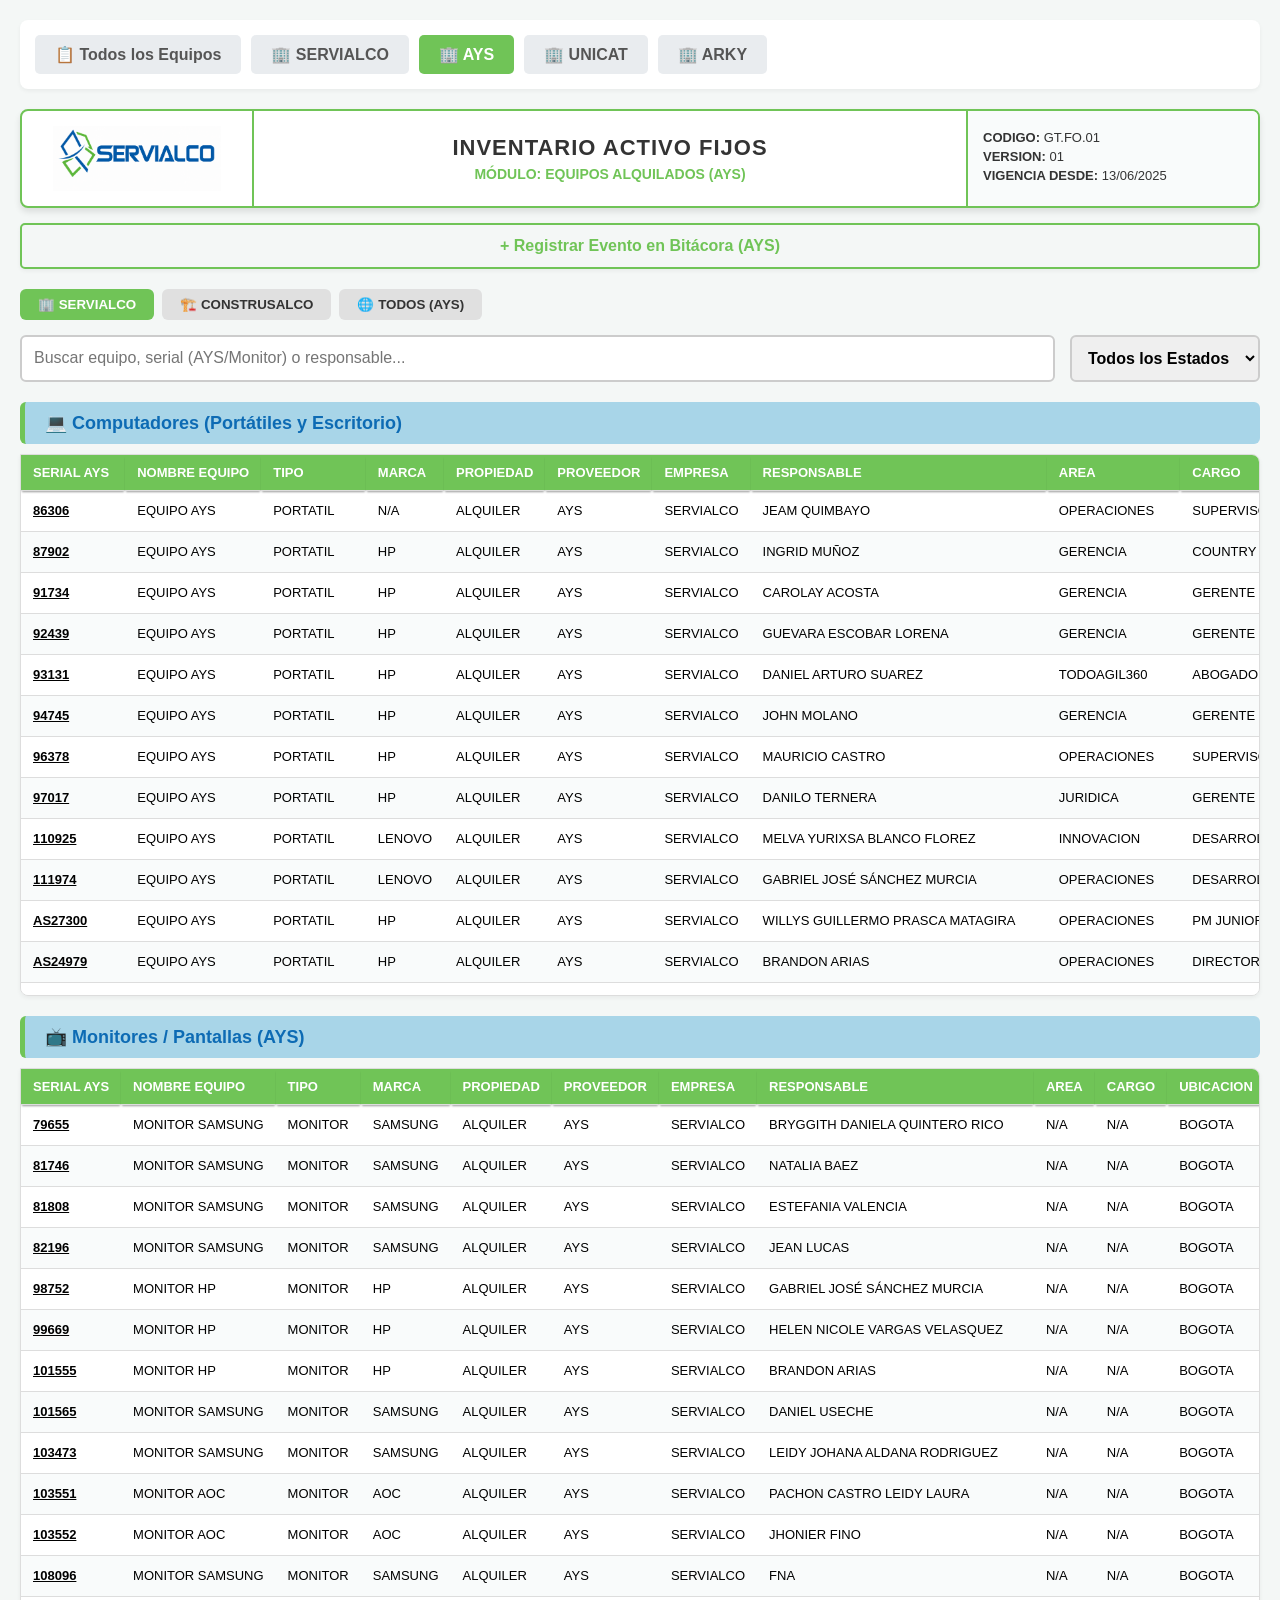
<file: AYS-Servialco/ays-servialco.html>
<!DOCTYPE html>
<html lang="es">
<head>
    <meta charset="UTF-8">
    <title>Inventario AYS - Servialco / Construsalco</title>
    <link rel="stylesheet" href="../css/style.css">
    <style>
        :root { --tema-color: #70C457; --text-on-tema: white; }
        .tabs { display: flex; gap: 8px; margin-bottom: 15px; overflow-x: auto; }
        .tab-btn { background-color: #e0e0e0; border: none; padding: 8px 18px; cursor: pointer; border-radius: 6px; font-weight: bold; color: #333; transition: 0.3s; white-space: nowrap; }
        .tab-btn:hover { background-color: #1B9B59; color: white; }
        .tab-btn.active { background-color: var(--tema-color); color: white; }
    </style>
</head>
<body>

    <!-- NAVEGACIÓN PRINCIPAL -->
    <div class="nav-modules">
        <a href="../index.html">📋 Todos los Equipos</a>
        <a href="../Servialco/servialco.html">🏢 SERVIALCO</a>
        <a href="ays-servialco.html" class="active">🏢 AYS</a>
        <a href="../UNICAT/unicat.html">🏢 UNICAT</a>
        <a href="../ARKY/arky.html">🏢 ARKY</a>
    </div>

    <!-- NUEVA CABECERA OFICIAL: ETIQUETA ACTIVO FIJOS -->
    <div class="doc-header">
        <div class="doc-logo">
            <img src="../logo-servialco.png" alt="Logo" onerror="this.style.display='none'">
        </div>
        <div class="doc-title">
            INVENTARIO ACTIVO FIJOS
            <span>MÓDULO: EQUIPOS ALQUILADOS (AYS)</span>
        </div>
        <div class="doc-meta">
            <div><strong>CODIGO:</strong> GT.FO.01</div>
            <div><strong>VERSION:</strong> 01</div>
            <div><strong>VIGENCIA DESDE:</strong> 13/06/2025</div>
        </div>
    </div>

    <button class="btn-accion" onclick="abrirModal()">+ Registrar Evento en Bitácora (AYS)</button>

    <!-- PESTAÑAS DE FILTRADO INTERNO -->
    <div class="tabs">
        <button class="tab-btn active" onclick="filtrarEmpresa('SERVIALCO', this)">🏢 SERVIALCO</button>
        <button class="tab-btn" onclick="filtrarEmpresa('CONSTRUSALCO', this)">🏗️ CONSTRUSALCO</button>
        <button class="tab-btn" onclick="filtrarEmpresa('TODOS', this)">🌐 TODOS (AYS)</button>
    </div>

    <!-- BUSCADOR -->
    <div class="search-container">
        <input type="text" id="buscador" class="buscador" onkeyup="filtrarTabla()" placeholder="Buscar equipo, serial (AYS/Monitor) o responsable...">
        <select id="filtro-estado" class="filtro-estado" onchange="filtrarTabla()">
            <option value="">Todos los Estados</option>
            <option value="ASIGNADO">Asignados</option>
            <option value="BODEGA">En Bodega</option>
            <option value="DEVUELTO">Devueltos</option>
            <option value="SOPORTE">En Soporte</option>
        </select>
    </div>

    <!-- TABLAS DE DATOS CON CLASE table-container (Activa el Sticky Header) -->
    <div id="sec-computadores" style="display:none;">
        <h2 class="titulo-seccion">💻 Computadores (Portátiles y Escritorio)</h2>
        <div class="table-container">
            <table>
                <thead><tr class="filas-cabecera"></tr></thead>
                <tbody id="cuerpo-computadores"></tbody>
            </table>
        </div>
    </div>

    <div id="sec-monitores" style="display:none;">
        <h2 class="titulo-seccion">📺 Monitores / Pantallas (AYS)</h2>
        <div class="table-container">
            <table>
                <thead><tr class="filas-cabecera"></tr></thead>
                <tbody id="cuerpo-monitores"></tbody>
            </table>
        </div>
    </div>

    <!-- MODAL DE BITÁCORA -->
    <div id="miModal" class="modal">
        <div class="modal-content" style="width: 50%; max-width: 600px;">
            <div class="modal-header">Registrar Evento (AYS)</div>
            <div class="form-grid">
                <div class="form-group"><label>Fecha*</label><input type="date" id="m-fecha" required></div>
                <div class="form-group"><label>Llave: Serial AYS (Equipos) o Serial (Monitores)*</label><input type="text" id="m-serial" placeholder="Ej: AS25153 o 101555" required></div>
                <div class="form-group"><label>Evento*</label>
                    <select id="m-evento">
                        <option value="Cambio Responsable">Cambio Responsable</option>
                        <option value="NUEVO">Nuevo</option>
                        <option value="Eliminar">Eliminar</option>
                        <option value="Devolver">Devolver</option>
                    </select>
                </div>

                <!-- CAMPOS EXCLUSIVOS PARA EQUIPOS NUEVOS (Ocultos por defecto) -->
                <div class="form-group campo-nuevo" style="display:none;"><label>Nombre Equipo</label><input type="text" id="m-nombre" placeholder="Ej: EQUIPO AYS"></div>
                <div class="form-group campo-nuevo" style="display:none;"><label>Tipo</label><select id="m-tipo"><option value="PORTATIL">PORTATIL</option><option value="ESCRITORIO">ESCRITORIO</option><option value="MONITOR">MONITOR</option></select></div>
                <div class="form-group campo-nuevo" style="display:none;"><label>Marca</label><input type="text" id="m-marca" placeholder="Ej: HP, LENOVO"></div>
                <div class="form-group campo-nuevo" style="display:none;"><label>Propiedad</label><select id="m-propiedad"><option value="ALQUILER">ALQUILER</option></select></div>

                <div class="form-group"><label>Empresa Destino</label><select id="m-empresa"><option value="SERVIALCO" selected>SERVIALCO</option><option value="CONSTRUSALCO">CONSTRUSALCO</option></select></div>
                <div class="form-group"><label>Responsable</label><input type="text" id="m-resp"></div>
                <div class="form-group"><label>Área</label><input type="text" id="m-area"></div>
                <div class="form-group"><label>Cargo</label><input type="text" id="m-cargo"></div>
                <div class="form-group"><label>Ubicación</label><input type="text" id="m-ubic"></div>
                <div class="form-group"><label>Estado</label><select id="m-estado"><option value="ASIGNADO">ASIGNADO</option><option value="BODEGA">BODEGA</option><option value="DEVUELTO">DEVUELTO</option></select></div>
            </div>
            <div class="form-group" style="margin-top:10px;"><label>Observaciones</label><input type="text" id="m-obs"></div>
            <div class="modal-footer">
                <button class="btn-cancelar" onclick="cerrarModal()">Cancelar</button>
                <button class="btn-guardar" onclick="guardarEnGitHub('AYS', document.getElementById('m-empresa').value)">💾 Guardar Evento</button>
            </div>
        </div>
    </div>

    <!-- MODAL DE HISTORIAL -->
    <div id="modalHistorial" class="modal">
        <div class="modal-content" style="width: 80%;">
            <div class="modal-header">Historial: <span id="historial-serial"></span></div>
            <div class="table-container" style="max-height: 300px;">
                <table style="width:100%;">
                    <thead><tr><th>Fecha</th><th>Evento</th><th>Responsable</th><th>Ubicación</th><th>Estado</th><th>Obs</th></tr></thead>
                    <tbody id="cuerpo-historial"></tbody>
                </table>
            </div>
            <div class="modal-footer"><button class="btn-cancelar" onclick="cerrarHistorial()">Cerrar</button></div>
        </div>
    </div>

    <!-- SCRIPTS MODULARES CORREGIDOS -->
    <script src="../js/api.js?v=4"></script>
    <script src="../js/ui.js?v=4"></script>
    <script>
        let empresaFiltroActiva = 'SERVIALCO'; 
        window.onload = () => { cargarModulo('ays-servialco.csv', true); };

        function filtrarEmpresa(empresa, btn) {
            document.querySelectorAll('.tab-btn').forEach(b => b.classList.remove('active'));
            btn.classList.add('active');
            empresaFiltroActiva = empresa;
            filtrarTabla();
        }

        window.filtrarTabla = function() {
            let filtroGlobal = document.getElementById("buscador").value.toUpperCase();
            let filtroEstado = document.getElementById("filtro-estado").value.toUpperCase();

            let countC = 0, countM = 0;

            document.querySelectorAll('.fila-dato').forEach(fila => {
                let coincideEstado = (filtroEstado === "" || fila.getAttribute('data-estado') === filtroEstado);
                let coincideGlobal = fila.innerText.toUpperCase().includes(filtroGlobal);
                
                let empresaFila = fila.getAttribute('data-empresa');
                if (!empresaFila || empresaFila.trim() === '') {
                    empresaFila = 'SERVIALCO';
                }

                let coincideEmpresa = (empresaFiltroActiva === "TODOS" || empresaFila.includes(empresaFiltroActiva));
                
                if (coincideEstado && coincideEmpresa && coincideGlobal) {
                    fila.style.display = "";
                    if (fila.classList.contains('fila-comp')) countC++;
                    else if (fila.classList.contains('fila-monitor')) countM++;
                } else {
                    fila.style.display = "none";
                }
            });

            document.getElementById('sec-computadores').style.display = countC > 0 ? 'block' : 'none';
            document.getElementById('sec-monitores').style.display = countM > 0 ? 'block' : 'none';
        }
    </script>
</body>
</html>
</file>
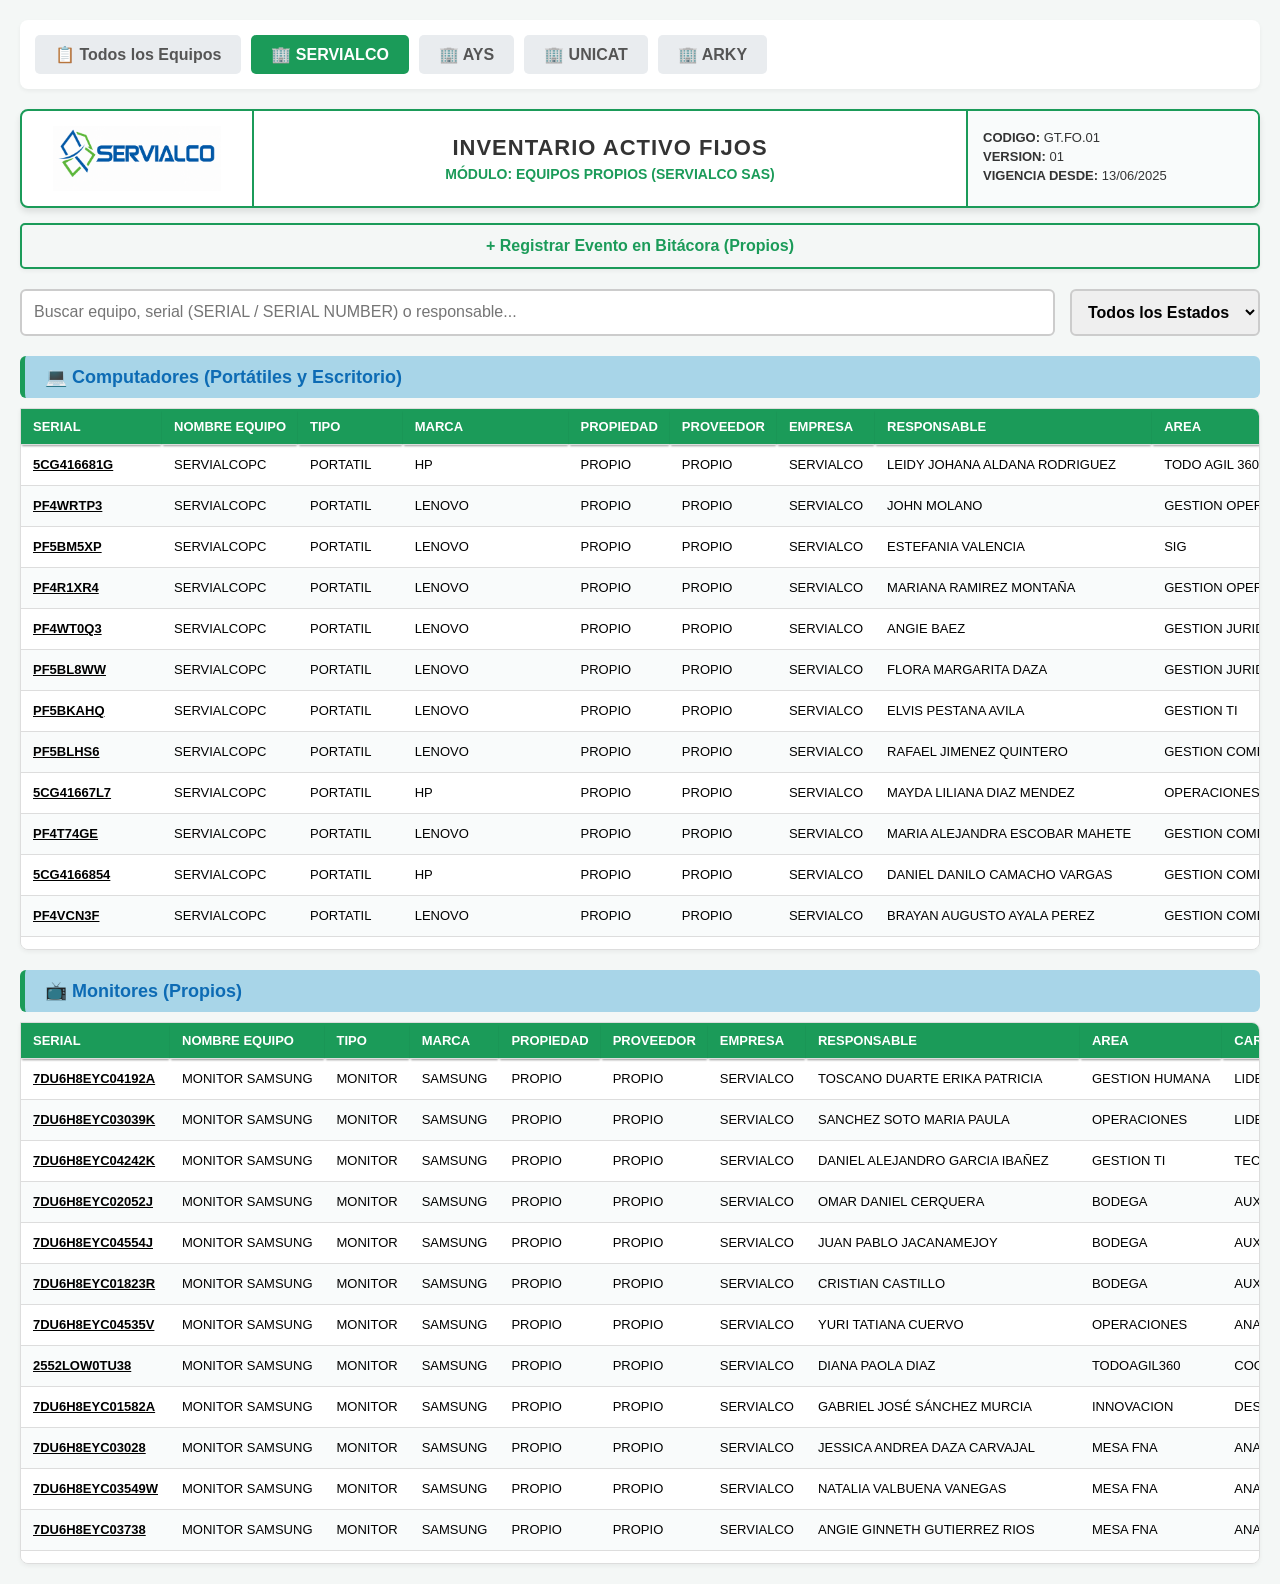
<file: Servialco/servialco.html>
<!DOCTYPE html>
<html lang="es">
<head>
    <meta charset="UTF-8">
    <title>Inventario SERVIALCO</title>
    <link rel="stylesheet" href="../css/style.css">
    <style>:root { --tema-color: #1B9B59; --text-on-tema: white; }</style>
</head>
<body>

    <!-- NAVEGACIÓN PRINCIPAL -->
    <div class="nav-modules">
        <a href="../index.html">📋 Todos los Equipos</a>
        <a href="servialco.html" class="active">🏢 SERVIALCO</a>
        <a href="../AYS-Servialco/ays-servialco.html">🏢 AYS</a>
        <a href="../UNICAT/unicat.html">🏢 UNICAT</a>
        <a href="../ARKY/arky.html">🏢 ARKY</a>
    </div>

    <!-- CABECERA OFICIAL: ETIQUETA ACTIVO FIJOS -->
    <div class="doc-header">
        <div class="doc-logo">
            <img src="../logo-servialco.png" alt="Logo" onerror="this.style.display='none'">
        </div>
        <div class="doc-title">
            INVENTARIO ACTIVO FIJOS
            <span>MÓDULO: EQUIPOS PROPIOS (SERVIALCO SAS)</span>
        </div>
        <div class="doc-meta">
            <div><strong>CODIGO:</strong> GT.FO.01</div>
            <div><strong>VERSION:</strong> 01</div>
            <div><strong>VIGENCIA DESDE:</strong> 13/06/2025</div>
        </div>
    </div>

    <button class="btn-accion" onclick="abrirModal()">+ Registrar Evento en Bitácora (Propios)</button>

    <!-- BUSCADOR Y FILTROS -->
    <div class="search-container">
        <input type="text" id="buscador" class="buscador" onkeyup="filtrarTabla()" placeholder="Buscar equipo, serial (SERIAL / SERIAL NUMBER) o responsable...">
        <select id="filtro-estado" class="filtro-estado" onchange="filtrarTabla()">
            <option value="">Todos los Estados</option>
            <option value="ASIGNADO">Asignados</option>
            <option value="BODEGA">En Bodega</option>
            <option value="SOPORTE">En Soporte</option>
        </select>
    </div>

    <!-- TABLAS DE DATOS CON CLASE table-container (Activa el Sticky Header) -->
    <div id="sec-computadores" style="display:none;">
        <h2 class="titulo-seccion">💻 Computadores (Portátiles y Escritorio)</h2>
        <div class="table-container">
            <table>
                <thead><tr class="filas-cabecera"></tr></thead>
                <tbody id="cuerpo-computadores"></tbody>
            </table>
        </div>
    </div>

    <div id="sec-monitores" style="display:none;">
        <h2 class="titulo-seccion">📺 Monitores (Propios)</h2>
        <div class="table-container">
            <table>
                <thead><tr class="filas-cabecera"></tr></thead>
                <tbody id="cuerpo-monitores"></tbody>
            </table>
        </div>
    </div>

    <!-- MODAL DE BITÁCORA -->
    <div id="miModal" class="modal">
        <div class="modal-content" style="width: 50%; max-width: 600px;">
            <div class="modal-header">Registrar Evento (Servialco)</div>
            <div class="form-grid">
                <div class="form-group"><label>Fecha*</label><input type="date" id="m-fecha" required></div>
                <div class="form-group"><label>Llave: SERIAL (Equipos) o SERIAL NUMBER (Monitores)*</label><input type="text" id="m-serial" placeholder="Ej: 5CG416681G o 7DU6H8EYC04192A" required></div>
                <div class="form-group"><label>Evento*</label>
                    <select id="m-evento">
                        <option value="Cambio Responsable">Cambio Responsable</option>
                        <option value="NUEVO">Nuevo</option> 
                        <option value="Eliminar">Eliminar</option>
                    </select>
                </div>
                
                <!-- CAMPOS EXCLUSIVOS PARA EQUIPOS NUEVOS (Ocultos por defecto) -->
                <div class="form-group campo-nuevo" style="display:none;"><label>Nombre Equipo</label><input type="text" id="m-nombre" placeholder="Ej: SERVIALCOPC"></div>
                <div class="form-group campo-nuevo" style="display:none;"><label>Tipo</label><select id="m-tipo"><option value="PORTATIL">PORTATIL</option><option value="ESCRITORIO">ESCRITORIO</option><option value="MONITOR">MONITOR</option></select></div>
                <div class="form-group campo-nuevo" style="display:none;"><label>Marca</label><input type="text" id="m-marca" placeholder="Ej: HP, LENOVO"></div>
                <div class="form-group campo-nuevo" style="display:none;"><label>Propiedad</label><select id="m-propiedad"><option value="PROPIO">PROPIO</option></select></div>

                <div class="form-group"><label>Responsable</label><input type="text" id="m-resp"></div>
                <div class="form-group"><label>Área</label><input type="text" id="m-area"></div>
                <div class="form-group"><label>Cargo</label><input type="text" id="m-cargo"></div>
                <div class="form-group"><label>Ubicación</label><input type="text" id="m-ubic"></div>
                <div class="form-group"><label>Estado</label><select id="m-estado"><option value="ASIGNADO">ASIGNADO</option><option value="BODEGA">BODEGA</option><option value="SOPORTE">SOPORTE</option></select></div>
            </div>
            <div class="form-group" style="margin-top:10px;"><label>Observaciones</label><input type="text" id="m-obs"></div>
            <div class="modal-footer">
                <button class="btn-cancelar" onclick="cerrarModal()">Cancelar</button>
                <button class="btn-guardar" onclick="guardarEnGitHub('PROPIO', 'SERVIALCO')">💾 Guardar Evento</button>
            </div>
        </div>
    </div>

    <!-- MODAL DE HISTORIAL -->
    <div id="modalHistorial" class="modal">
        <div class="modal-content" style="width: 80%;">
            <div class="modal-header">Historial: <span id="historial-serial"></span></div>
            <div class="table-container" style="max-height: 300px;">
                <table style="width:100%;">
                    <thead><tr><th>Fecha</th><th>Evento</th><th>Responsable</th><th>Ubicación</th><th>Estado</th><th>Obs</th></tr></thead>
                    <tbody id="cuerpo-historial"></tbody>
                </table>
            </div>
            <div class="modal-footer"><button class="btn-cancelar" onclick="cerrarHistorial()">Cerrar</button></div>
        </div>
    </div>

    <!-- SCRIPTS MODULARES -->
    <script src="../js/api.js?v=4"></script>
    <script src="../js/ui.js?v=4"></script>
    <script>window.onload = () => { cargarModulo('servialco.csv', false); };</script>
</body>
</html>
</file>
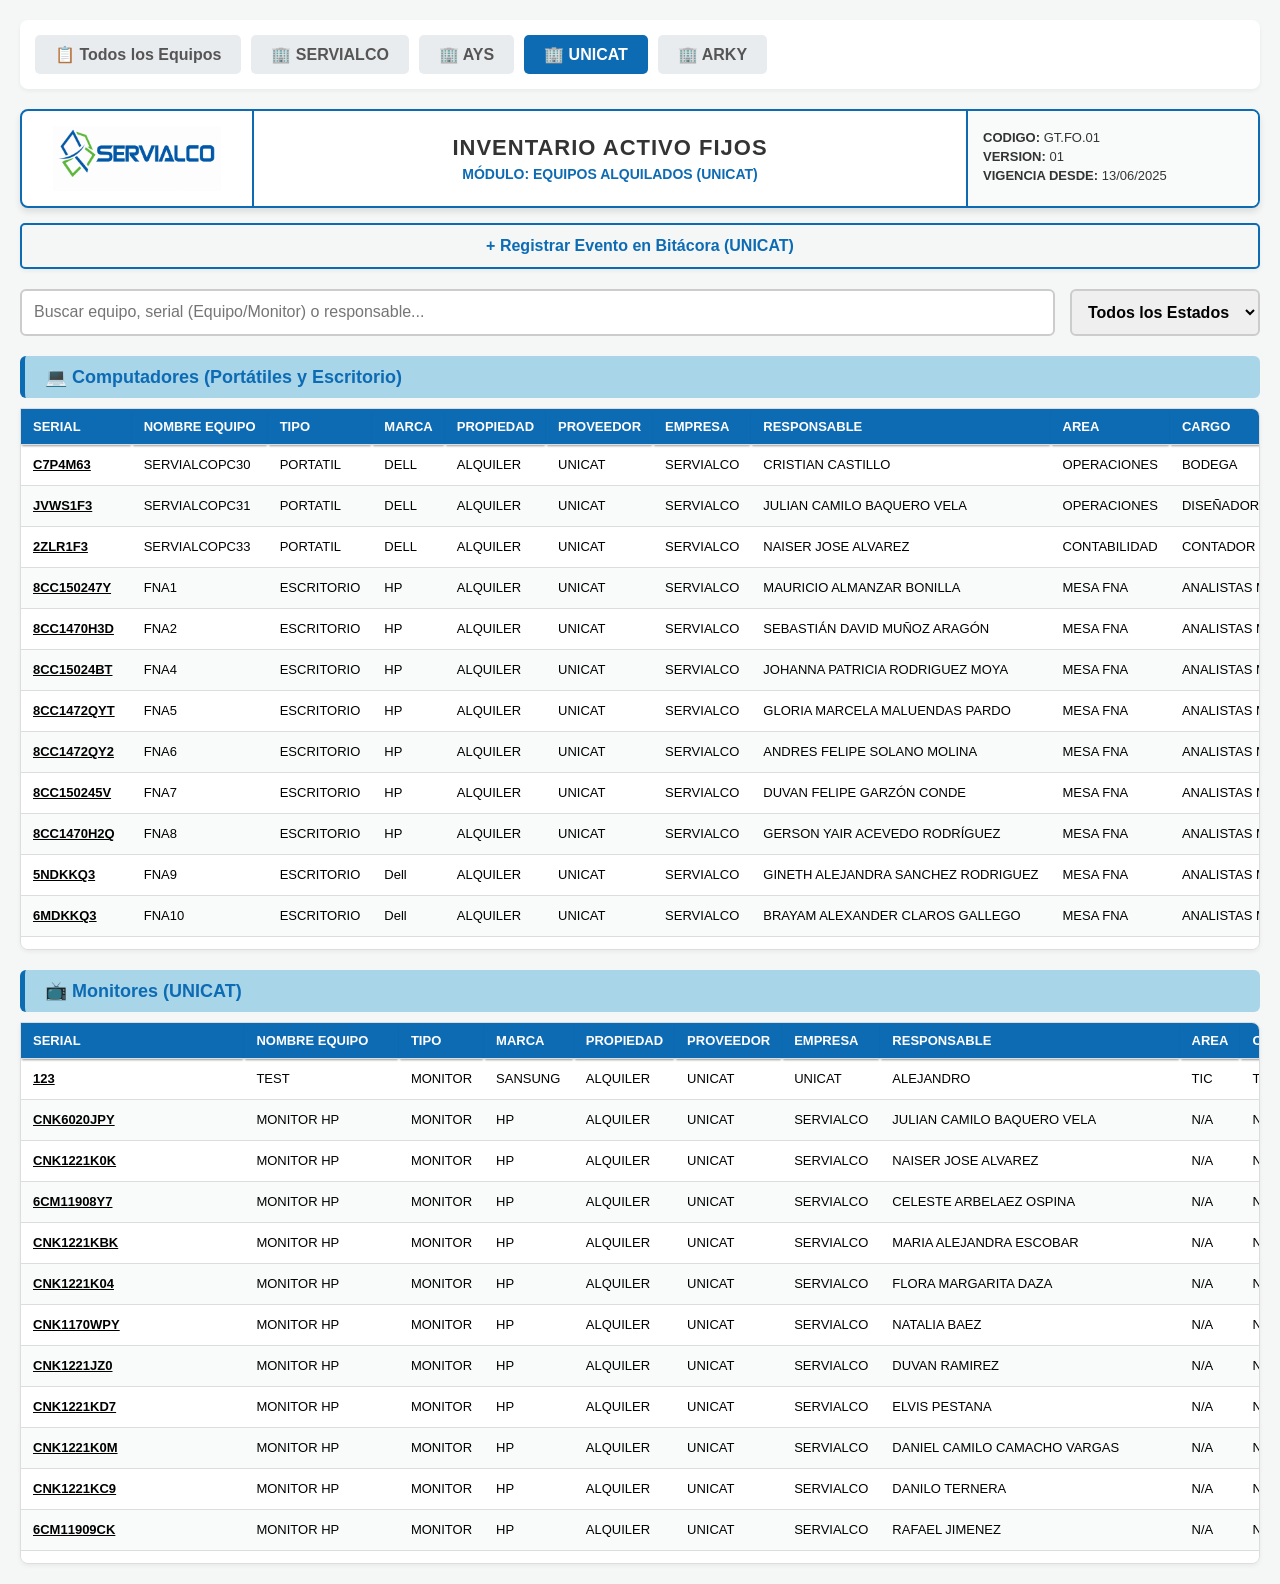
<file: UNICAT/unicat.html>
<!DOCTYPE html>
<html lang="es">
<head>
    <meta charset="UTF-8">
    <title>Inventario UNICAT</title>
    <link rel="stylesheet" href="../css/style.css">
    <style>:root { --tema-color: #0D6BB4; --text-on-tema: white; }</style>
</head>
<body>

    <!-- NAVEGACIÓN PRINCIPAL -->
    <div class="nav-modules">
        <a href="../index.html">📋 Todos los Equipos</a>
        <a href="../Servialco/servialco.html">🏢 SERVIALCO</a>
        <a href="../AYS-Servialco/ays-servialco.html">🏢 AYS</a>
        <a href="unicat.html" class="active">🏢 UNICAT</a>
        <a href="../ARKY/arky.html">🏢 ARKY</a>
    </div>

    <!-- CABECERA OFICIAL: ETIQUETA ACTIVO FIJOS -->
    <div class="doc-header">
        <div class="doc-logo">
            <img src="../logo-servialco.png" alt="Logo" onerror="this.style.display='none'">
        </div>
        <div class="doc-title">
            INVENTARIO ACTIVO FIJOS
            <span>MÓDULO: EQUIPOS ALQUILADOS (UNICAT)</span>
        </div>
        <div class="doc-meta">
            <div><strong>CODIGO:</strong> GT.FO.01</div>
            <div><strong>VERSION:</strong> 01</div>
            <div><strong>VIGENCIA DESDE:</strong> 13/06/2025</div>
        </div>
    </div>

    <button class="btn-accion" onclick="abrirModal()">+ Registrar Evento en Bitácora (UNICAT)</button>

    <!-- BUSCADOR Y FILTROS -->
    <div class="search-container">
        <input type="text" id="buscador" class="buscador" onkeyup="filtrarTabla()" placeholder="Buscar equipo, serial (Equipo/Monitor) o responsable...">
        <select id="filtro-estado" class="filtro-estado" onchange="filtrarTabla()">
            <option value="">Todos los Estados</option>
            <option value="ASIGNADO">Asignados</option>
            <option value="BODEGA">En Bodega</option>
            <option value="DEVUELTO">Devueltos</option>
            <option value="SOPORTE">En Soporte</option>
        </select>
    </div>

    <!-- TABLAS DE DATOS CON CLASE table-container (Activa el Sticky Header) -->
    <div id="sec-computadores" style="display:none;">
        <h2 class="titulo-seccion">💻 Computadores (Portátiles y Escritorio)</h2>
        <div class="table-container">
            <table>
                <thead><tr class="filas-cabecera"></tr></thead>
                <tbody id="cuerpo-computadores"></tbody>
            </table>
        </div>
    </div>

    <div id="sec-monitores" style="display:none;">
        <h2 class="titulo-seccion">📺 Monitores (UNICAT)</h2>
        <div class="table-container">
            <table>
                <thead><tr class="filas-cabecera"></tr></thead>
                <tbody id="cuerpo-monitores"></tbody>
            </table>
        </div>
    </div>

    <!-- MODAL DE BITÁCORA -->
    <div id="miModal" class="modal">
        <div class="modal-content" style="width: 50%; max-width: 600px;">
            <div class="modal-header">Registrar Evento (UNICAT)</div>
            <div class="form-grid">
                <div class="form-group"><label>Fecha*</label><input type="date" id="m-fecha" required></div>
                
                <!-- Ajuste visual de la etiqueta para la llave primaria -->
                <div class="form-group"><label>Llave: Serial (Equipos) o Serial Pantalla (Monitores)*</label><input type="text" id="m-serial" placeholder="Ej: C7P4M63 o CNK1221K0K" required></div>
                
                <div class="form-group"><label>Evento*</label>
                    <select id="m-evento">
                        <option value="Cambio Responsable">Cambio Responsable</option>
                        <option value="NUEVO">Nuevo</option>
                        <option value="Eliminar">Eliminar</option>
                        <option value="Devolver">Devolver</option>
                    </select>
                </div>

                <!-- CAMPOS EXCLUSIVOS PARA EQUIPOS NUEVOS (Ocultos por defecto) -->
                <div class="form-group campo-nuevo" style="display:none;"><label>Nombre Equipo</label><input type="text" id="m-nombre" placeholder="Ej: EQUIPO UNICAT / UNICATPC"></div>
                <div class="form-group campo-nuevo" style="display:none;"><label>Tipo</label><select id="m-tipo"><option value="PORTATIL">PORTATIL</option><option value="ESCRITORIO">ESCRITORIO</option><option value="MONITOR">MONITOR</option></select></div>
                <div class="form-group campo-nuevo" style="display:none;"><label>Marca</label><input type="text" id="m-marca" placeholder="Ej: HP, LENOVO"></div>
                <div class="form-group campo-nuevo" style="display:none;"><label>Propiedad</label><select id="m-propiedad"><option value="ALQUILER">ALQUILER</option></select></div>

                <div class="form-group"><label>Responsable</label><input type="text" id="m-resp"></div>
                <div class="form-group"><label>Área</label><input type="text" id="m-area"></div>
                <div class="form-group"><label>Cargo</label><input type="text" id="m-cargo"></div>
                <div class="form-group"><label>Ubicación</label><input type="text" id="m-ubic"></div>
                <div class="form-group"><label>Estado</label><select id="m-estado"><option value="ASIGNADO">ASIGNADO</option><option value="BODEGA">BODEGA</option><option value="DEVUELTO">DEVUELTO</option></select></div>
            </div>
            <div class="form-group" style="margin-top:10px;"><label>Observaciones</label><input type="text" id="m-obs"></div>
            <div class="modal-footer">
                <button class="btn-cancelar" onclick="cerrarModal()">Cancelar</button>
                <button class="btn-guardar" onclick="guardarEnGitHub('UNICAT', 'UNICAT')">💾 Guardar Evento</button>
            </div>
        </div>
    </div>

    <!-- MODAL DE HISTORIAL -->
    <div id="modalHistorial" class="modal">
        <div class="modal-content" style="width: 80%;">
            <div class="modal-header">Historial: <span id="historial-serial"></span></div>
            <div class="table-container" style="max-height: 300px;">
                <table style="width:100%;">
                    <thead><tr><th>Fecha</th><th>Evento</th><th>Responsable</th><th>Ubicación</th><th>Estado</th><th>Obs</th></tr></thead>
                    <tbody id="cuerpo-historial"></tbody>
                </table>
            </div>
            <div class="modal-footer"><button class="btn-cancelar" onclick="cerrarHistorial()">Cerrar</button></div>
        </div>
    </div>

    <!-- SCRIPTS MODULARES CORREGIDOS -->
    <script src="../js/api.js?v=4"></script>
    <script src="../js/ui.js?v=4"></script>
    <script>window.onload = () => { cargarModulo('unicat.csv', false); };</script>
</body>
</html>
</file>
<file: css/style.css>
body { font-family: 'Segoe UI', Tahoma, Geneva, Verdana, sans-serif; background-color: #f4f7f6; margin: 0; padding: 20px; }

/* Navegación */
.nav-modules { display: flex; gap: 10px; margin-bottom: 20px; overflow-x: auto; background: white; padding: 15px; border-radius: 8px; box-shadow: 0 2px 4px rgba(0,0,0,0.05); }
.nav-modules a { text-decoration: none; padding: 10px 20px; border-radius: 5px; color: #555; font-weight: bold; background: #e9ecef; transition: 0.3s; white-space: nowrap; }
.nav-modules a:hover, .nav-modules a.active { background: var(--tema-color, #0D6BB4); color: var(--text-on-tema, white); }

/* ETIQUETA OFICIAL CON COLORES CORPORATIVOS */
.doc-header { display: flex; align-items: stretch; justify-content: space-between; background-color: white; border: 2px solid var(--tema-color, #0D6BB4); color: #333; margin-bottom: 15px; border-radius: 8px; overflow: hidden; box-shadow: 0 4px 6px rgba(0,0,0,0.1); }
.doc-logo { padding: 15px; flex: 0 0 200px; display: flex; align-items: center; justify-content: center; border-right: 2px solid var(--tema-color, #0D6BB4); }
.doc-logo img { max-height: 65px; max-width: 100%; }
.doc-title { flex: 1; display: flex; flex-direction: column; align-items: center; justify-content: center; font-weight: 900; font-size: 22px; border-right: 2px solid var(--tema-color, #0D6BB4); text-align: center; padding: 10px; letter-spacing: 1px; }
.doc-title span { font-size: 14px; font-weight: bold; color: var(--tema-color, #0D6BB4); margin-top: 5px; letter-spacing: 0px; }
.doc-meta { flex: 0 0 260px; display: flex; flex-direction: column; justify-content: center; font-size: 13px; padding: 10px 15px; background-color: #f9fbfb; }
.doc-meta div { margin-bottom: 4px; }
.doc-meta strong { font-weight: 900; }

/* Botones y Buscador */
.btn-accion { background-color: #f4f7f6; color: var(--tema-color, #0D6BB4); border: 2px solid var(--tema-color, #0D6BB4); padding: 12px 20px; border-radius: 5px; font-size: 16px; font-weight: bold; cursor: pointer; display: block; margin-bottom: 20px; width: 100%; transition: 0.3s; box-shadow: 0 2px 4px rgba(0,0,0,0.05);}
.btn-accion:hover { background-color: var(--tema-color, #0D6BB4); color: var(--text-on-tema, white); }
.search-container { display: flex; gap: 15px; margin-bottom: 20px; }
input[type="text"].buscador { flex-grow: 1; padding: 12px; font-size: 16px; border: 2px solid #ccc; border-radius: 6px; outline: none; }
select.filtro-estado { padding: 12px; font-size: 16px; border: 2px solid #ccc; border-radius: 6px; outline: none; font-weight: bold; }

/* Uso del Azul Claro (#A8D5E8) para los fondos de los títulos de sección */
.titulo-seccion { background-color: #A8D5E8; color: #0D6BB4; padding: 10px 20px; margin: 20px 0 10px 0; border-radius: 6px; font-size: 18px; border-left: 5px solid var(--tema-color, #0D6BB4); font-weight: bold; }

/* TABLAS (STICKY HEADER) */
.table-container { max-height: 60vh; overflow-y: auto; overflow-x: auto; border-radius: 0 8px 8px 8px; box-shadow: 0 2px 4px rgba(0,0,0,0.05); background: white; border: 1px solid #ddd; }
table { width: 100%; border-collapse: separate; border-spacing: 0; font-size: 13px; }
th, td { padding: 10px 12px; text-align: left; border-bottom: 1px solid #ddd; white-space: nowrap; }
th { background-color: var(--tema-color, #0D6BB4); color: var(--text-on-tema, white); font-weight: bold; position: sticky; top: 0; z-index: 10; box-shadow: 0 2px 2px -1px rgba(0,0,0,0.4); }

tr:nth-child(even) td { background-color: #f9fbfb; }
tr:hover td { background-color: #f1f1f1; }

/* Badges con los Verdes de la Paleta */
.badge { padding: 4px 8px; border-radius: 12px; font-size: 11px; font-weight: bold; color: white; display: inline-block; }
.bg-asignado { background-color: #1B9B59; } /* Verde Oscuro */
.bg-bodega { background-color: #70C457; }   /* Verde Claro */
.bg-default { background-color: #0D6BB4; }  /* Azul */

/* Modales */
.modal { display: none; position: fixed; z-index: 1000; left: 0; top: 0; width: 100%; height: 100%; background-color: rgba(0,0,0,0.5); }
.modal-content { background-color: #fff; margin: 5% auto; padding: 25px; border-radius: 8px; box-shadow: 0 5px 15px rgba(0,0,0,0.3); max-height: 90vh; overflow-y: auto; }
.modal-header { font-size: 20px; font-weight: bold; color: var(--tema-color, #0D6BB4); margin-bottom: 15px; border-bottom: 2px solid #ddd; padding-bottom: 10px; }
.modal-footer { margin-top: 20px; display: flex; justify-content: flex-end; gap: 10px; }
.btn-cancelar { background-color: #ccc; border: none; padding: 10px 15px; border-radius: 4px; cursor: pointer; font-weight: bold; color: #333; }
.btn-guardar { background-color: var(--tema-color, #0D6BB4); color: var(--text-on-tema, white); border: none; padding: 10px 15px; border-radius: 4px; cursor: pointer; font-weight: bold; }
.form-grid { display: grid; grid-template-columns: 1fr 1fr; gap: 15px; }
.form-group { display: flex; flex-direction: column; }
.form-group label { font-size: 12px; font-weight: bold; color: #555; margin-bottom: 5px; }
.form-group input, .form-group select { padding: 8px; border: 1px solid #ccc; border-radius: 4px; }
</file>
